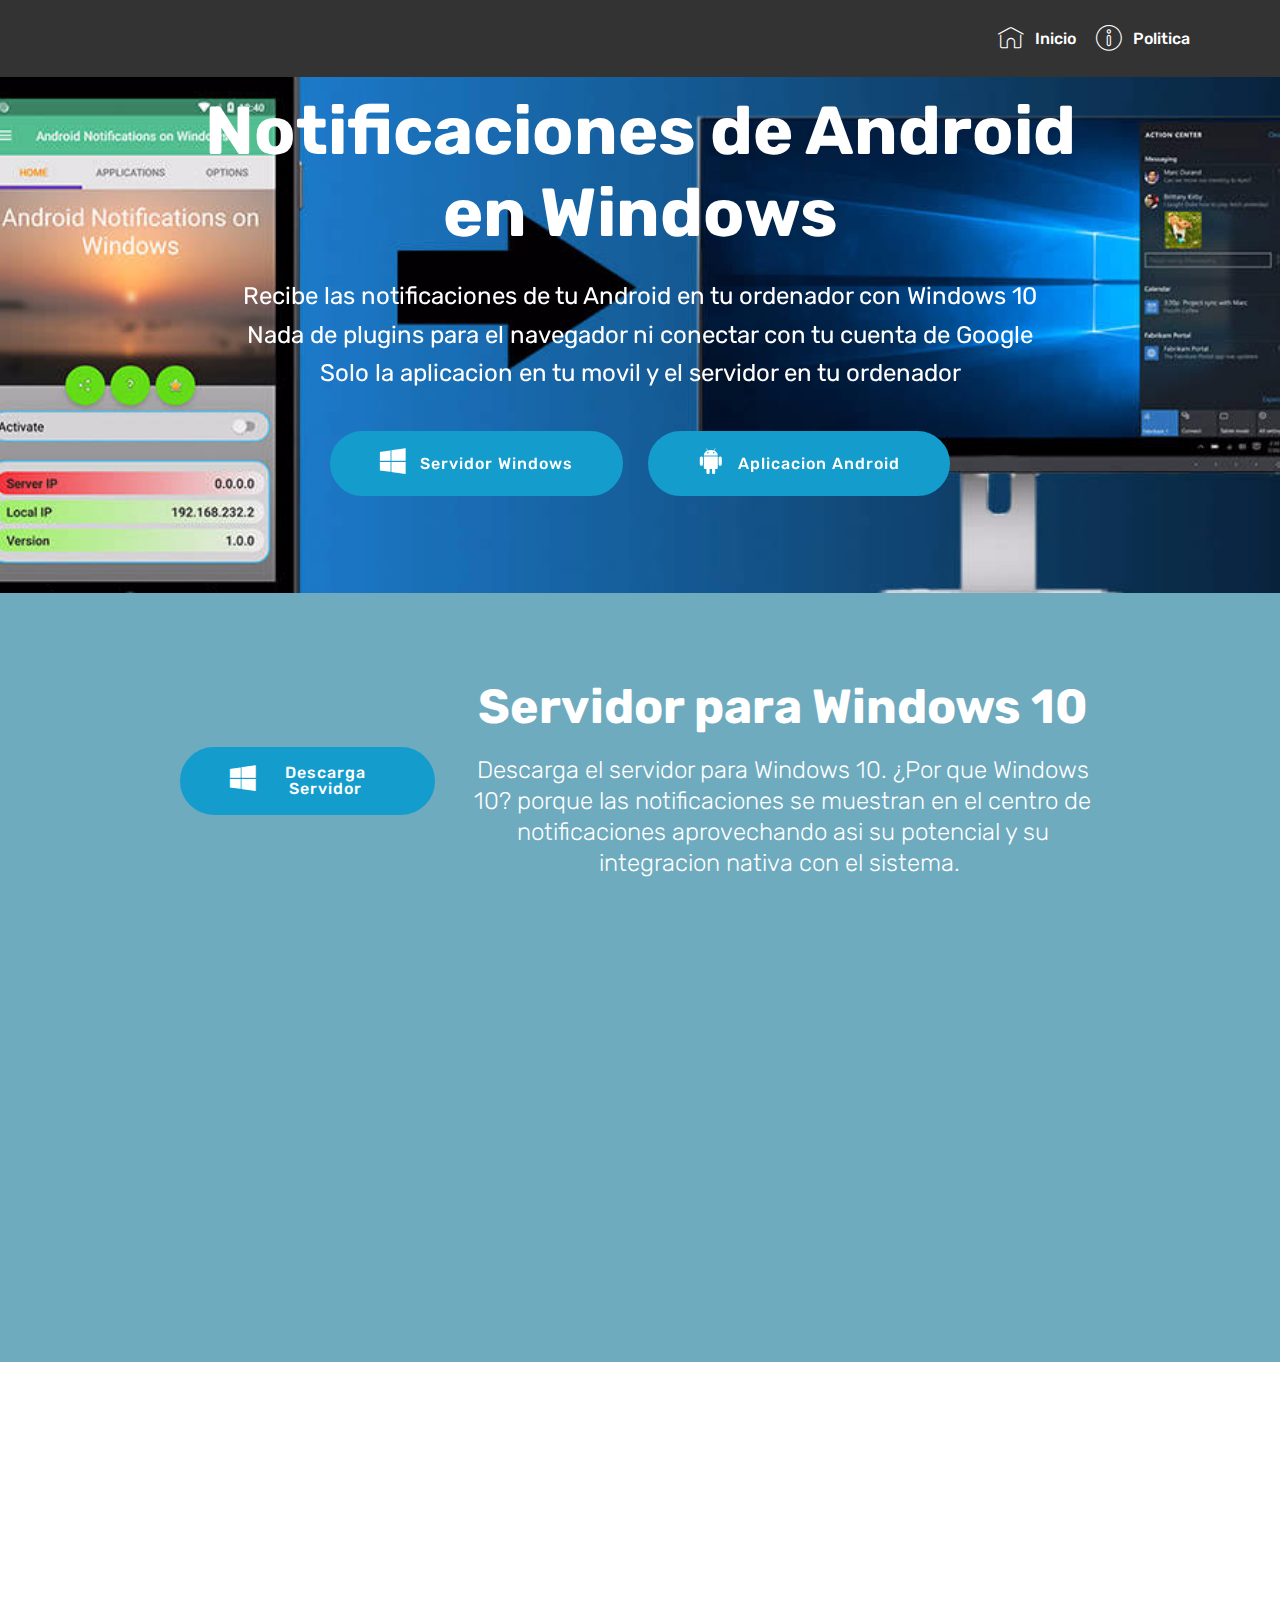
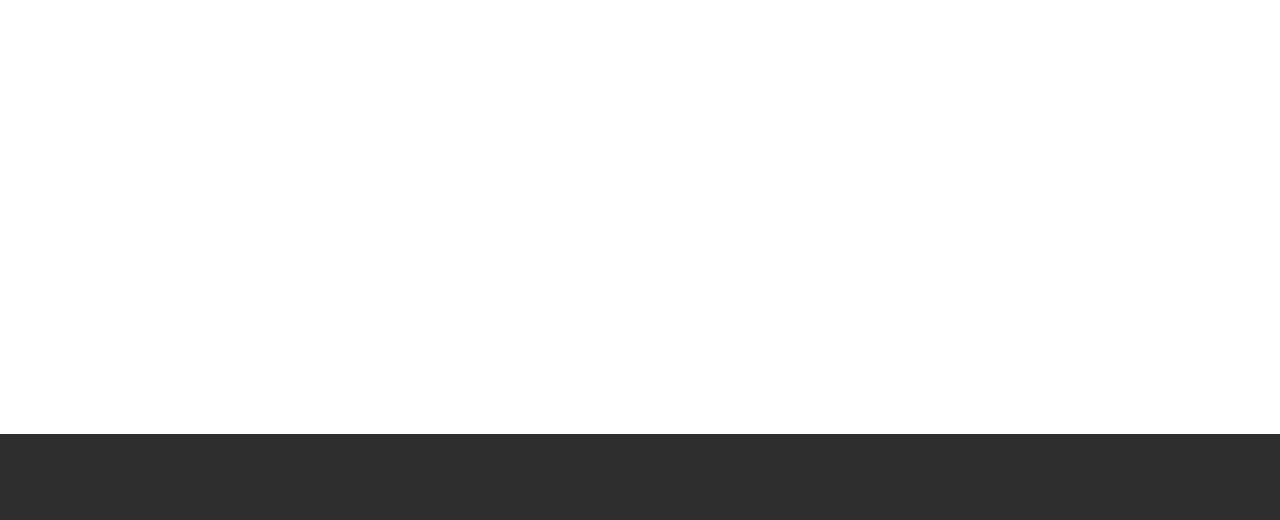
<file: index.html>
<!DOCTYPE html>
<html >
<head>
  <!-- Site made with Mobirise Website Builder v4.7.7, https://mobirise.com -->
  <meta charset="UTF-8">
  <meta http-equiv="X-UA-Compatible" content="IE=edge">
  <meta name="generator" content="Mobirise v4.7.7, mobirise.com">
  <meta name="viewport" content="width=device-width, initial-scale=1, minimum-scale=1">
  <link rel="shortcut icon" href="assets/images/icono-128x128.png" type="image/x-icon">
  <meta name="description" content="">
  <title>Home</title>
  <link rel="stylesheet" href="assets/web/assets/mobirise-icons/mobirise-icons.css">
  <link rel="stylesheet" href="assets/tether/tether.min.css">
  <link rel="stylesheet" href="assets/bootstrap/css/bootstrap.min.css">
  <link rel="stylesheet" href="assets/bootstrap/css/bootstrap-grid.min.css">
  <link rel="stylesheet" href="assets/bootstrap/css/bootstrap-reboot.min.css">
  <link rel="stylesheet" href="assets/socicon/css/styles.css">
  <link rel="stylesheet" href="assets/animatecss/animate.min.css">
  <link rel="stylesheet" href="assets/dropdown/css/style.css">
  <link rel="stylesheet" href="assets/theme/css/style.css">
  <link rel="stylesheet" href="assets/mobirise/css/mbr-additional.css" type="text/css">
  
  
  
</head>
<body>

<!-- Google Analytics -->
<!-- Global site tag (gtag.js) - Google Analytics -->
<script async src="https://www.googletagmanager.com/gtag/js?id=UA-96625511-4"></script>
<script>
  window.dataLayer = window.dataLayer || [];
  function gtag(){dataLayer.push(arguments);}
  gtag('js', new Date());

  gtag('config', 'UA-96625511-4');
</script>

<!-- /Google Analytics -->


  <section class="menu cid-qYlYod0TUb" once="menu" id="menu1-3">

    

    <nav class="navbar navbar-expand beta-menu navbar-dropdown align-items-center navbar-fixed-top navbar-toggleable-sm">
        <button class="navbar-toggler navbar-toggler-right" type="button" data-toggle="collapse" data-target="#navbarSupportedContent" aria-controls="navbarSupportedContent" aria-expanded="false" aria-label="Toggle navigation">
            <div class="hamburger">
                <span></span>
                <span></span>
                <span></span>
                <span></span>
            </div>
        </button>
        <div class="menu-logo">
            <div class="navbar-brand">
                
                
            </div>
        </div>
        <div class="collapse navbar-collapse" id="navbarSupportedContent">
            <ul class="navbar-nav nav-dropdown nav-right navbar-nav-top-padding" data-app-modern-menu="true"><li class="nav-item">
                    <a class="nav-link link text-white display-4" href="https://mobirise.com">
                        </a>
                </li>
                <li class="nav-item"><a class="nav-link link text-white display-4" href="index.html#header1-2"><span class="mbri-home mbr-iconfont mbr-iconfont-btn"></span>Inicio</a></li><li class="nav-item">
                    <a class="nav-link link text-white display-4" href="politica.html"><span class="mbri-info mbr-iconfont mbr-iconfont-btn"></span>Politica</a>
                </li></ul>
            
        </div>
    </nav>
</section>

<section class="engine"><a href="https://mobirise.me">Mobirise</a></section><section class="header1 cid-qW0f6BSKqe mbr-parallax-background" id="header1-2">

    

    

    <div class="container">
        <div class="row justify-content-md-center">
            <div class="mbr-white col-md-10">
                <h1 class="mbr-section-title align-center mbr-bold pb-3 mbr-fonts-style display-1">Notificaciones de Android en Windows</h1>
                
                <p class="mbr-text align-center pb-3 mbr-fonts-style display-5">
                    Recibe las notificaciones de tu Android en tu ordenador con Windows 10<br>Nada de plugins para el navegador ni conectar con tu cuenta de Google<br>Solo la aplicacion en tu movil y el servidor en tu ordenador</p>
                <div class="mbr-section-btn align-center"><a class="btn btn-md btn-primary display-4" href="https://github.com/RenderXor/anow/releases/tag/Server"><span class="socicon socicon-windows mbr-iconfont mbr-iconfont-btn"></span>Servidor Windows</a>
                    <a class="btn btn-md btn-primary display-4" href="https://play.google.com/store/apps/details?id=com.rendersoftware.androidnotificationsonwindows"><span class="socicon socicon-android mbr-iconfont mbr-iconfont-btn"></span>Aplicacion Android</a></div>
            </div>
        </div>
    </div>

</section>

<section class="mbr-section info2 cid-qYm1lRUdlt" id="info2-4">

    

    

    <div class="container">
        <div class="row main justify-content-center">
            <div class="media-container-column col-12 col-lg-3 col-md-4">
                <div class="mbr-section-btn align-left py-4"><a class="btn btn-primary display-4" href="https://github.com/RenderXor/anow/releases/tag/Server"><span class="socicon socicon-windows mbr-iconfont mbr-iconfont-btn"></span>
                    
                    Descarga Servidor</a></div>
            </div>
            <div class="media-container-column title col-12 col-lg-7 col-md-6">
                <h2 class="align-right mbr-bold mbr-white pb-3 mbr-fonts-style display-2">
                    Servidor para Windows 10</h2>
                <h3 class="mbr-section-subtitle align-right mbr-light mbr-white mbr-fonts-style display-5">Descarga el servidor para Windows 10. ¿Por que Windows 10? porque las notificaciones se muestran en el centro de notificaciones aprovechando asi su potencial y su integracion nativa con el sistema.&nbsp;</h3>
            </div>
        </div>
    </div>
</section>

<section class="mbr-section info2 cid-qYm4XRiXX5" id="info2-a">

    

    

    <div class="container">
        <div class="row main justify-content-center">
            <div class="media-container-column col-12 col-lg-3 col-md-4">
                <div class="mbr-section-btn align-left py-4"><a class="btn btn-primary display-4" href="https://play.google.com/store/apps/details?id=com.rendersoftware.androidnotificationsonwindows"><span class="socicon socicon-android mbr-iconfont mbr-iconfont-btn"></span>
                    
                    Descarga</a></div>
            </div>
            <div class="media-container-column title col-12 col-lg-7 col-md-6">
                <h2 class="align-right mbr-bold mbr-white pb-3 mbr-fonts-style display-2">
                    Aplicacion para Android</h2>
                <h3 class="mbr-section-subtitle align-right mbr-light mbr-white mbr-fonts-style display-5">Descarga la aplicacion para Android y una vez instalado el servidor en windows ya podras recibir las notificaciones solamente con tener tanto el ordenador o portatil como el telefono con Android conectados a la misma red Wifi.</h3>
            </div>
        </div>
    </div>
</section>

<section class="mbr-section content4 cid-qYm5J3s0Y0" id="content4-b">

    

    <div class="container">
        <div class="media-container-row">
            <div class="title col-12 col-md-8">
                <h2 class="align-center pb-3 mbr-fonts-style display-2"><strong>
                    PREGUNTAS FRECUENTES</strong></h2>
                
                
            </div>
        </div>
    </div>
</section>

<section class="mbr-section article content11 cid-qYm6oqEno8" id="content11-d">
     

    <div class="container">
        <div class="media-container-row">
            <div class="mbr-text counter-container col-12 col-md-8 mbr-fonts-style display-7">
                <ol>
                    <li><strong>¿HACE FALTA CONECTAR CON LA CUENTA DE GOOGLE COMO HACEN OTRAS APLICACIONES? - </strong>&nbsp;No. Al tener nuestro propio servidor que se instala en Windows, la comunicacion entre la aplicacion y el servidor se realiza solamente mediante la red Wifi local, directamente, con lo cual no hace falta conectar con la cuenta de Google como hacen otras aplicaciones que necesitan estar conectadas a internet.&nbsp;</li><li><strong>¿HACE FALTA INSTALAR UN PLUGIN EN EL NAVEGADOR COMO HACEN OTRAS APLICACIONES? - </strong>&nbsp;No. Al igual que el punto anterior, al tener nuestro sistema de cliente y servidor no hace falta ningun plugin ni tener que depender del navegador. Las notificaciones se mandan directamente al <strong>Centro de Notificaciones</strong> de Windows 10 teniendo asi una integracion limpia y nativa con el sistema Windows.&nbsp;</li><li><strong>¿PUEDO USARLO EN OTRA VESION DE WINDOWS QUE NO SEA LA 10? -</strong>&nbsp;El servidor esta diseñado para que funcione en Windows 10 porque tiene el Centro de Notificaciones. Aunque Windows 8.1 tambien tiene un centro de notificaciones, no se ha probado lo suficiente y puede no funcionar probablemente.&nbsp;</li><li><strong>TENGO UNA DUDA QUE NO ESTA RESPONDIDA AQUI ¿QUE HAGO? -&nbsp;</strong>No dudes en mandarme un email con cualquier duda o cualquier sugerencia. Este proyecto esta empezando y se iran añadiendo mejoras sin parar, si tienes una buena idea, no dudes en contarmela, seguramente a mi no se me haya ocurrido.&nbsp;</li>
                </ol>
            </div>
        </div>
    </div>
</section>

<section once="" class="cid-qYmboWADsw" id="footer6-f">

    

    

    <div class="container">
        <div class="media-container-row align-center mbr-white">
            <div class="col-12">
                <p class="mbr-text mb-0 mbr-fonts-style display-7">
                    © Copyright 2018 Render Software - All Rights Reserved
                </p>
            </div>
        </div>
    </div>
</section>


  <script src="assets/web/assets/jquery/jquery.min.js"></script>
  <script src="assets/popper/popper.min.js"></script>
  <script src="assets/tether/tether.min.js"></script>
  <script src="assets/bootstrap/js/bootstrap.min.js"></script>
  <script src="assets/smoothscroll/smooth-scroll.js"></script>
  <script src="assets/touchswipe/jquery.touch-swipe.min.js"></script>
  <script src="assets/viewportchecker/jquery.viewportchecker.js"></script>
  <script src="assets/parallax/jarallax.min.js"></script>
  <script src="assets/dropdown/js/script.min.js"></script>
  <script src="assets/theme/js/script.js"></script>
  
  
 <div id="scrollToTop" class="scrollToTop mbr-arrow-up"><a style="text-align: center;"><i></i></a></div>
    <input name="animation" type="hidden">
  </body>
</html>
</file>
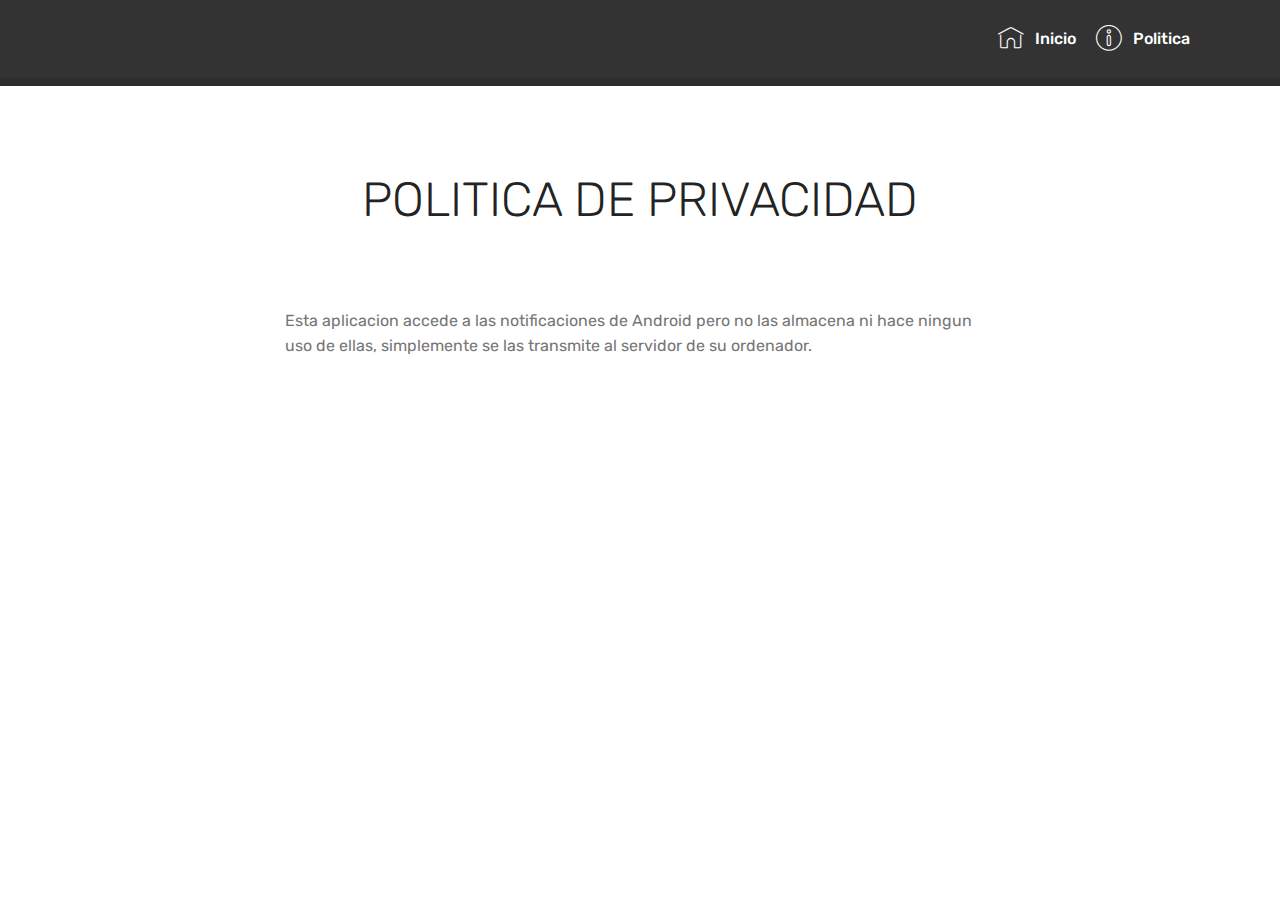
<file: politica.html>
<!DOCTYPE html>
<html >
<head>
  <!-- Site made with Mobirise Website Builder v4.7.7, https://mobirise.com -->
  <meta charset="UTF-8">
  <meta http-equiv="X-UA-Compatible" content="IE=edge">
  <meta name="generator" content="Mobirise v4.7.7, mobirise.com">
  <meta name="viewport" content="width=device-width, initial-scale=1, minimum-scale=1">
  <link rel="shortcut icon" href="assets/images/icono-128x128.png" type="image/x-icon">
  <meta name="description" content="Politica de Privacidad">
  <title>Politica de privacidad</title>
  <link rel="stylesheet" href="assets/web/assets/mobirise-icons/mobirise-icons.css">
  <link rel="stylesheet" href="assets/tether/tether.min.css">
  <link rel="stylesheet" href="assets/bootstrap/css/bootstrap.min.css">
  <link rel="stylesheet" href="assets/bootstrap/css/bootstrap-grid.min.css">
  <link rel="stylesheet" href="assets/bootstrap/css/bootstrap-reboot.min.css">
  <link rel="stylesheet" href="assets/dropdown/css/style.css">
  <link rel="stylesheet" href="assets/animatecss/animate.min.css">
  <link rel="stylesheet" href="assets/theme/css/style.css">
  <link rel="stylesheet" href="assets/mobirise/css/mbr-additional.css" type="text/css">
  
  
  
</head>
<body>

<!-- Google Analytics -->
<!-- Global site tag (gtag.js) - Google Analytics -->
<script async src="https://www.googletagmanager.com/gtag/js?id=UA-96625511-4"></script>
<script>
  window.dataLayer = window.dataLayer || [];
  function gtag(){dataLayer.push(arguments);}
  gtag('js', new Date());

  gtag('config', 'UA-96625511-4');
</script>

<!-- /Google Analytics -->


  <section class="menu cid-qYlYod0TUb" once="menu" id="menu1-g">

    

    <nav class="navbar navbar-expand beta-menu navbar-dropdown align-items-center navbar-fixed-top navbar-toggleable-sm">
        <button class="navbar-toggler navbar-toggler-right" type="button" data-toggle="collapse" data-target="#navbarSupportedContent" aria-controls="navbarSupportedContent" aria-expanded="false" aria-label="Toggle navigation">
            <div class="hamburger">
                <span></span>
                <span></span>
                <span></span>
                <span></span>
            </div>
        </button>
        <div class="menu-logo">
            <div class="navbar-brand">
                
                
            </div>
        </div>
        <div class="collapse navbar-collapse" id="navbarSupportedContent">
            <ul class="navbar-nav nav-dropdown nav-right navbar-nav-top-padding" data-app-modern-menu="true"><li class="nav-item">
                    <a class="nav-link link text-white display-4" href="https://mobirise.com">
                        </a>
                </li>
                <li class="nav-item"><a class="nav-link link text-white display-4" href="index.html#header1-2"><span class="mbri-home mbr-iconfont mbr-iconfont-btn"></span>Inicio</a></li><li class="nav-item">
                    <a class="nav-link link text-white display-4" href="politica.html"><span class="mbri-info mbr-iconfont mbr-iconfont-btn"></span>Politica</a>
                </li></ul>
            
        </div>
    </nav>
</section>

<section class="engine"><a href="https://mobirise.me/a">Mobirise alternative</a></section><section once="" class="cid-qYmboWADsw" id="footer6-h">

    

    

    <div class="container">
        <div class="media-container-row align-center mbr-white">
            <div class="col-12">
                <p class="mbr-text mb-0 mbr-fonts-style display-7">
                    © Copyright 2018 Render Software - All Rights Reserved
                </p>
            </div>
        </div>
    </div>
</section>

<section class="mbr-section content4 cid-qYrnpIVpb6" id="content4-i">

    

    <div class="container">
        <div class="media-container-row">
            <div class="title col-12 col-md-8">
                <h2 class="align-center pb-3 mbr-fonts-style display-2">
                    POLITICA DE PRIVACIDAD</h2>
                
                
            </div>
        </div>
    </div>
</section>

<section class="mbr-section article content1 cid-qYrnwPyhnF" id="content1-j">
    
     

    <div class="container">
        <div class="media-container-row">
            <div class="mbr-text col-12 col-md-8 mbr-fonts-style display-7">Esta aplicacion accede a las notificaciones de Android pero no las almacena ni hace ningun uso de ellas, simplemente se las transmite al servidor de su ordenador.<strong>&nbsp;</strong></div>
        </div>
    </div>
</section>


  <script src="assets/web/assets/jquery/jquery.min.js"></script>
  <script src="assets/popper/popper.min.js"></script>
  <script src="assets/tether/tether.min.js"></script>
  <script src="assets/bootstrap/js/bootstrap.min.js"></script>
  <script src="assets/dropdown/js/script.min.js"></script>
  <script src="assets/touchswipe/jquery.touch-swipe.min.js"></script>
  <script src="assets/viewportchecker/jquery.viewportchecker.js"></script>
  <script src="assets/smoothscroll/smooth-scroll.js"></script>
  <script src="assets/theme/js/script.js"></script>
  
  
 <div id="scrollToTop" class="scrollToTop mbr-arrow-up"><a style="text-align: center;"><i></i></a></div>
    <input name="animation" type="hidden">
  </body>
</html>
</file>
<file: assets/web/assets/mobirise-icons/mobirise-icons.css>
@font-face {
  font-family: 'MobiriseIcons';
  src:  url('mobirise-icons.eot?spat4u');
  src:  url('mobirise-icons.eot?spat4u#iefix') format('embedded-opentype'),
    url('mobirise-icons.ttf?spat4u') format('truetype'),
    url('mobirise-icons.woff?spat4u') format('woff'),
    url('mobirise-icons.svg?spat4u#MobiriseIcons') format('svg');
  font-weight: normal;
  font-style: normal;
}

[class^="mbri-"], [class*=" mbri-"] {
  /* use !important to prevent issues with browser extensions that change fonts */
  font-family: MobiriseIcons !important;
  speak: none;
  font-style: normal;
  font-weight: normal;
  font-variant: normal;
  text-transform: none;
  line-height: 1;

  /* Better Font Rendering =========== */
  -webkit-font-smoothing: antialiased;
  -moz-osx-font-smoothing: grayscale;
}

.mbri-add-submenu:before {
  content: "\e900";
}
.mbri-alert:before {
  content: "\e901";
}
.mbri-align-center:before {
  content: "\e902";
}
.mbri-align-justify:before {
  content: "\e903";
}
.mbri-align-left:before {
  content: "\e904";
}
.mbri-align-right:before {
  content: "\e905";
}
.mbri-android:before {
  content: "\e906";
}
.mbri-apple:before {
  content: "\e907";
}
.mbri-arrow-down:before {
  content: "\e908";
}
.mbri-arrow-next:before {
  content: "\e909";
}
.mbri-arrow-prev:before {
  content: "\e90a";
}
.mbri-arrow-up:before {
  content: "\e90b";
}
.mbri-bold:before {
  content: "\e90c";
}
.mbri-bookmark:before {
  content: "\e90d";
}
.mbri-bootstrap:before {
  content: "\e90e";
}
.mbri-briefcase:before {
  content: "\e90f";
}
.mbri-browse:before {
  content: "\e910";
}
.mbri-bulleted-list:before {
  content: "\e911";
}
.mbri-calendar:before {
  content: "\e912";
}
.mbri-camera:before {
  content: "\e913";
}
.mbri-cart-add:before {
  content: "\e914";
}
.mbri-cart-full:before {
  content: "\e915";
}
.mbri-cash:before {
  content: "\e916";
}
.mbri-change-style:before {
  content: "\e917";
}
.mbri-chat:before {
  content: "\e918";
}
.mbri-clock:before {
  content: "\e919";
}
.mbri-close:before {
  content: "\e91a";
}
.mbri-cloud:before {
  content: "\e91b";
}
.mbri-code:before {
  content: "\e91c";
}
.mbri-contact-form:before {
  content: "\e91d";
}
.mbri-credit-card:before {
  content: "\e91e";
}
.mbri-cursor-click:before {
  content: "\e91f";
}
.mbri-cust-feedback:before {
  content: "\e920";
}
.mbri-database:before {
  content: "\e921";
}
.mbri-delivery:before {
  content: "\e922";
}
.mbri-desktop:before {
  content: "\e923";
}
.mbri-devices:before {
  content: "\e924";
}
.mbri-down:before {
  content: "\e925";
}
.mbri-download:before {
  content: "\e989";
}
.mbri-drag-n-drop:before {
  content: "\e927";
}
.mbri-drag-n-drop2:before {
  content: "\e928";
}
.mbri-edit:before {
  content: "\e929";
}
.mbri-edit2:before {
  content: "\e92a";
}
.mbri-error:before {
  content: "\e92b";
}
.mbri-extension:before {
  content: "\e92c";
}
.mbri-features:before {
  content: "\e92d";
}
.mbri-file:before {
  content: "\e92e";
}
.mbri-flag:before {
  content: "\e92f";
}
.mbri-folder:before {
  content: "\e930";
}
.mbri-gift:before {
  content: "\e931";
}
.mbri-github:before {
  content: "\e932";
}
.mbri-globe:before {
  content: "\e933";
}
.mbri-globe-2:before {
  content: "\e934";
}
.mbri-growing-chart:before {
  content: "\e935";
}
.mbri-hearth:before {
  content: "\e936";
}
.mbri-help:before {
  content: "\e937";
}
.mbri-home:before {
  content: "\e938";
}
.mbri-hot-cup:before {
  content: "\e939";
}
.mbri-idea:before {
  content: "\e93a";
}
.mbri-image-gallery:before {
  content: "\e93b";
}
.mbri-image-slider:before {
  content: "\e93c";
}
.mbri-info:before {
  content: "\e93d";
}
.mbri-italic:before {
  content: "\e93e";
}
.mbri-key:before {
  content: "\e93f";
}
.mbri-laptop:before {
  content: "\e940";
}
.mbri-layers:before {
  content: "\e941";
}
.mbri-left-right:before {
  content: "\e942";
}
.mbri-left:before {
  content: "\e943";
}
.mbri-letter:before {
  content: "\e944";
}
.mbri-like:before {
  content: "\e945";
}
.mbri-link:before {
  content: "\e946";
}
.mbri-lock:before {
  content: "\e947";
}
.mbri-login:before {
  content: "\e948";
}
.mbri-logout:before {
  content: "\e949";
}
.mbri-magic-stick:before {
  content: "\e94a";
}
.mbri-map-pin:before {
  content: "\e94b";
}
.mbri-menu:before {
  content: "\e94c";
}
.mbri-mobile:before {
  content: "\e94d";
}
.mbri-mobile2:before {
  content: "\e94e";
}
.mbri-mobirise:before {
  content: "\e94f";
}
.mbri-more-horizontal:before {
  content: "\e950";
}
.mbri-more-vertical:before {
  content: "\e951";
}
.mbri-music:before {
  content: "\e952";
}
.mbri-new-file:before {
  content: "\e953";
}
.mbri-numbered-list:before {
  content: "\e954";
}
.mbri-opened-folder:before {
  content: "\e955";
}
.mbri-pages:before {
  content: "\e956";
}
.mbri-paper-plane:before {
  content: "\e957";
}
.mbri-paperclip:before {
  content: "\e958";
}
.mbri-photo:before {
  content: "\e959";
}
.mbri-photos:before {
  content: "\e95a";
}
.mbri-pin:before {
  content: "\e95b";
}
.mbri-play:before {
  content: "\e95c";
}
.mbri-plus:before {
  content: "\e95d";
}
.mbri-preview:before {
  content: "\e95e";
}
.mbri-print:before {
  content: "\e95f";
}
.mbri-protect:before {
  content: "\e960";
}
.mbri-question:before {
  content: "\e961";
}
.mbri-quote-left:before {
  content: "\e962";
}
.mbri-quote-right:before {
  content: "\e963";
}
.mbri-refresh:before {
  content: "\e964";
}
.mbri-responsive:before {
  content: "\e965";
}
.mbri-right:before {
  content: "\e966";
}
.mbri-rocket:before {
  content: "\e967";
}
.mbri-sad-face:before {
  content: "\e968";
}
.mbri-sale:before {
  content: "\e969";
}
.mbri-save:before {
  content: "\e96a";
}
.mbri-search:before {
  content: "\e96b";
}
.mbri-setting:before {
  content: "\e96c";
}
.mbri-setting2:before {
  content: "\e96d";
}
.mbri-setting3:before {
  content: "\e96e";
}
.mbri-share:before {
  content: "\e96f";
}
.mbri-shopping-bag:before {
  content: "\e970";
}
.mbri-shopping-basket:before {
  content: "\e971";
}
.mbri-shopping-cart:before {
  content: "\e972";
}
.mbri-sites:before {
  content: "\e973";
}
.mbri-smile-face:before {
  content: "\e974";
}
.mbri-speed:before {
  content: "\e975";
}
.mbri-star:before {
  content: "\e976";
}
.mbri-success:before {
  content: "\e977";
}
.mbri-sun:before {
  content: "\e978";
}
.mbri-sun2:before {
  content: "\e979";
}
.mbri-tablet:before {
  content: "\e97a";
}
.mbri-tablet-vertical:before {
  content: "\e97b";
}
.mbri-target:before {
  content: "\e97c";
}
.mbri-timer:before {
  content: "\e97d";
}
.mbri-to-ftp:before {
  content: "\e97e";
}
.mbri-to-local-drive:before {
  content: "\e97f";
}
.mbri-touch-swipe:before {
  content: "\e980";
}
.mbri-touch:before {
  content: "\e981";
}
.mbri-trash:before {
  content: "\e982";
}
.mbri-underline:before {
  content: "\e983";
}
.mbri-unlink:before {
  content: "\e984";
}
.mbri-unlock:before {
  content: "\e985";
}
.mbri-up-down:before {
  content: "\e986";
}
.mbri-up:before {
  content: "\e987";
}
.mbri-update:before {
  content: "\e988";
}
.mbri-upload:before {
 content: "\e926"; 
}
.mbri-user:before {
  content: "\e98a";
}
.mbri-user2:before {
  content: "\e98b";
}
.mbri-users:before {
  content: "\e98c";
}
.mbri-video:before {
  content: "\e98d";
}
.mbri-video-play:before {
  content: "\e98e";
}
.mbri-watch:before {
  content: "\e98f";
}
.mbri-website-theme:before {
  content: "\e990";
}
.mbri-wifi:before {
  content: "\e991";
}
.mbri-windows:before {
  content: "\e992";
}
.mbri-zoom-out:before {
  content: "\e993";
}
.mbri-redo:before {
  content: "\e994";
}
.mbri-undo:before {
  content: "\e995";
}
</file>
<file: assets/socicon/css/styles.css>
@charset "UTF-8";

@font-face {
  font-family: "socicon";
  src:url("../fonts/socicon.eot");
  src:url("../fonts/socicon.eot?#iefix") format("embedded-opentype"),
    url("../fonts/socicon.woff") format("woff"),
    url("../fonts/socicon.ttf") format("truetype"),
    url("../fonts/socicon.svg#socicon") format("svg");
  font-weight: normal;
  font-style: normal;

}

[data-icon]:before {
  font-family: "socicon" !important;
  content: attr(data-icon);
  font-style: normal !important;
  font-weight: normal !important;
  font-variant: normal !important;
  text-transform: none !important;
  speak: none;
  line-height: 1;
  -webkit-font-smoothing: antialiased;
  -moz-osx-font-smoothing: grayscale;
}

[class^="socicon-"]:before,
[class*=" socicon-"]:before {
  font-family: "socicon" !important;
  font-style: normal !important;
  font-weight: normal !important;
  font-variant: normal !important;
  text-transform: none !important;
  speak: none;
  line-height: 1;
  -webkit-font-smoothing: antialiased;
  -moz-osx-font-smoothing: grayscale;
}

.socicon-modelmayhem:before {
  content: "\e000";
}
.socicon-mixcloud:before {
  content: "\e001";
}
.socicon-drupal:before {
  content: "\e002";
}
.socicon-swarm:before {
  content: "\e003";
}
.socicon-istock:before {
  content: "\e004";
}
.socicon-yammer:before {
  content: "\e005";
}
.socicon-ello:before {
  content: "\e006";
}
.socicon-stackoverflow:before {
  content: "\e007";
}
.socicon-persona:before {
  content: "\e008";
}
.socicon-triplej:before {
  content: "\e009";
}
.socicon-houzz:before {
  content: "\e00a";
}
.socicon-rss:before {
  content: "\e00b";
}
.socicon-paypal:before {
  content: "\e00c";
}
.socicon-odnoklassniki:before {
  content: "\e00d";
}
.socicon-airbnb:before {
  content: "\e00e";
}
.socicon-periscope:before {
  content: "\e00f";
}
.socicon-outlook:before {
  content: "\e010";
}
.socicon-coderwall:before {
  content: "\e011";
}
.socicon-tripadvisor:before {
  content: "\e012";
}
.socicon-appnet:before {
  content: "\e013";
}
.socicon-goodreads:before {
  content: "\e014";
}
.socicon-tripit:before {
  content: "\e015";
}
.socicon-lanyrd:before {
  content: "\e016";
}
.socicon-slideshare:before {
  content: "\e017";
}
.socicon-buffer:before {
  content: "\e018";
}
.socicon-disqus:before {
  content: "\e019";
}
.socicon-vkontakte:before {
  content: "\e01a";
}
.socicon-whatsapp:before {
  content: "\e01b";
}
.socicon-patreon:before {
  content: "\e01c";
}
.socicon-storehouse:before {
  content: "\e01d";
}
.socicon-pocket:before {
  content: "\e01e";
}
.socicon-mail:before {
  content: "\e01f";
}
.socicon-blogger:before {
  content: "\e020";
}
.socicon-technorati:before {
  content: "\e021";
}
.socicon-reddit:before {
  content: "\e022";
}
.socicon-dribbble:before {
  content: "\e023";
}
.socicon-stumbleupon:before {
  content: "\e024";
}
.socicon-digg:before {
  content: "\e025";
}
.socicon-envato:before {
  content: "\e026";
}
.socicon-behance:before {
  content: "\e027";
}
.socicon-delicious:before {
  content: "\e028";
}
.socicon-deviantart:before {
  content: "\e029";
}
.socicon-forrst:before {
  content: "\e02a";
}
.socicon-play:before {
  content: "\e02b";
}
.socicon-zerply:before {
  content: "\e02c";
}
.socicon-wikipedia:before {
  content: "\e02d";
}
.socicon-apple:before {
  content: "\e02e";
}
.socicon-flattr:before {
  content: "\e02f";
}
.socicon-github:before {
  content: "\e030";
}
.socicon-renren:before {
  content: "\e031";
}
.socicon-friendfeed:before {
  content: "\e032";
}
.socicon-newsvine:before {
  content: "\e033";
}
.socicon-identica:before {
  content: "\e034";
}
.socicon-bebo:before {
  content: "\e035";
}
.socicon-zynga:before {
  content: "\e036";
}
.socicon-steam:before {
  content: "\e037";
}
.socicon-xbox:before {
  content: "\e038";
}
.socicon-windows:before {
  content: "\e039";
}
.socicon-qq:before {
  content: "\e03a";
}
.socicon-douban:before {
  content: "\e03b";
}
.socicon-meetup:before {
  content: "\e03c";
}
.socicon-playstation:before {
  content: "\e03d";
}
.socicon-android:before {
  content: "\e03e";
}
.socicon-snapchat:before {
  content: "\e03f";
}
.socicon-twitter:before {
  content: "\e040";
}
.socicon-facebook:before {
  content: "\e041";
}
.socicon-googleplus:before {
  content: "\e042";
}
.socicon-pinterest:before {
  content: "\e043";
}
.socicon-foursquare:before {
  content: "\e044";
}
.socicon-yahoo:before {
  content: "\e045";
}
.socicon-skype:before {
  content: "\e046";
}
.socicon-yelp:before {
  content: "\e047";
}
.socicon-feedburner:before {
  content: "\e048";
}
.socicon-linkedin:before {
  content: "\e049";
}
.socicon-viadeo:before {
  content: "\e04a";
}
.socicon-xing:before {
  content: "\e04b";
}
.socicon-myspace:before {
  content: "\e04c";
}
.socicon-soundcloud:before {
  content: "\e04d";
}
.socicon-spotify:before {
  content: "\e04e";
}
.socicon-grooveshark:before {
  content: "\e04f";
}
.socicon-lastfm:before {
  content: "\e050";
}
.socicon-youtube:before {
  content: "\e051";
}
.socicon-vimeo:before {
  content: "\e052";
}
.socicon-dailymotion:before {
  content: "\e053";
}
.socicon-vine:before {
  content: "\e054";
}
.socicon-flickr:before {
  content: "\e055";
}
.socicon-500px:before {
  content: "\e056";
}
.socicon-wordpress:before {
  content: "\e058";
}
.socicon-tumblr:before {
  content: "\e059";
}
.socicon-twitch:before {
  content: "\e05a";
}
.socicon-8tracks:before {
  content: "\e05b";
}
.socicon-amazon:before {
  content: "\e05c";
}
.socicon-icq:before {
  content: "\e05d";
}
.socicon-smugmug:before {
  content: "\e05e";
}
.socicon-ravelry:before {
  content: "\e05f";
}
.socicon-weibo:before {
  content: "\e060";
}
.socicon-baidu:before {
  content: "\e061";
}
.socicon-angellist:before {
  content: "\e062";
}
.socicon-ebay:before {
  content: "\e063";
}
.socicon-imdb:before {
  content: "\e064";
}
.socicon-stayfriends:before {
  content: "\e065";
}
.socicon-residentadvisor:before {
  content: "\e066";
}
.socicon-google:before {
  content: "\e067";
}
.socicon-yandex:before {
  content: "\e068";
}
.socicon-sharethis:before {
  content: "\e069";
}
.socicon-bandcamp:before {
  content: "\e06a";
}
.socicon-itunes:before {
  content: "\e06b";
}
.socicon-deezer:before {
  content: "\e06c";
}
.socicon-telegram:before {
  content: "\e06e";
}
.socicon-openid:before {
  content: "\e06f";
}
.socicon-amplement:before {
  content: "\e070";
}
.socicon-viber:before {
  content: "\e071";
}
.socicon-zomato:before {
  content: "\e072";
}
.socicon-draugiem:before {
  content: "\e074";
}
.socicon-endomodo:before {
  content: "\e075";
}
.socicon-filmweb:before {
  content: "\e076";
}
.socicon-stackexchange:before {
  content: "\e077";
}
.socicon-wykop:before {
  content: "\e078";
}
.socicon-teamspeak:before {
  content: "\e079";
}
.socicon-teamviewer:before {
  content: "\e07a";
}
.socicon-ventrilo:before {
  content: "\e07b";
}
.socicon-younow:before {
  content: "\e07c";
}
.socicon-raidcall:before {
  content: "\e07d";
}
.socicon-mumble:before {
  content: "\e07e";
}
.socicon-medium:before {
  content: "\e06d";
}
.socicon-bebee:before {
  content: "\e07f";
}
.socicon-hitbox:before {
  content: "\e080";
}
.socicon-reverbnation:before {
  content: "\e081";
}
.socicon-formulr:before {
  content: "\e082";
}
.socicon-instagram:before {
  content: "\e057";
}
.socicon-battlenet:before {
  content: "\e083";
}
.socicon-chrome:before {
  content: "\e084";
}
.socicon-discord:before {
  content: "\e086";
}
.socicon-issuu:before {
  content: "\e087";
}
.socicon-macos:before {
  content: "\e088";
}
.socicon-firefox:before {
  content: "\e089";
}
.socicon-opera:before {
  content: "\e08d";
}
.socicon-keybase:before {
  content: "\e090";
}
.socicon-alliance:before {
  content: "\e091";
}
.socicon-livejournal:before {
  content: "\e092";
}
.socicon-googlephotos:before {
  content: "\e093";
}
.socicon-horde:before {
  content: "\e094";
}
.socicon-etsy:before {
  content: "\e095";
}
.socicon-zapier:before {
  content: "\e096";
}
.socicon-google-scholar:before {
  content: "\e097";
}
.socicon-researchgate:before {
  content: "\e098";
}
.socicon-wechat:before {
  content: "\e099";
}
.socicon-strava:before {
  content: "\e09a";
}
.socicon-line:before {
  content: "\e09b";
}
.socicon-lyft:before {
  content: "\e09c";
}
.socicon-uber:before {
  content: "\e09d";
}
.socicon-songkick:before {
  content: "\e09e";
}
.socicon-viewbug:before {
  content: "\e09f";
}
.socicon-googlegroups:before {
  content: "\e0a0";
}
.socicon-quora:before {
  content: "\e073";
}
.socicon-diablo:before {
  content: "\e085";
}
.socicon-blizzard:before {
  content: "\e0a1";
}
.socicon-hearthstone:before {
  content: "\e08b";
}
.socicon-heroes:before {
  content: "\e08a";
}
.socicon-overwatch:before {
  content: "\e08c";
}
.socicon-warcraft:before {
  content: "\e08e";
}
.socicon-starcraft:before {
  content: "\e08f";
}
.socicon-beam:before {
  content: "\e0a2";
}
.socicon-curse:before {
  content: "\e0a3";
}
.socicon-player:before {
  content: "\e0a4";
}
.socicon-streamjar:before {
  content: "\e0a5";
}
.socicon-nintendo:before {
  content: "\e0a6";
}
.socicon-hellocoton:before {
  content: "\e0a7";
}
</file>
<file: assets/dropdown/css/style.css>
.navbar-dropdown {
  left: 0;
  padding: 0;
  position: absolute;
  right: 0;
  top: 0;
  transition: all 0.45s ease;
  z-index: 1030;
  background: #282828; }
  .navbar-dropdown .navbar-logo {
    margin-right: 0.8rem;
    transition: margin 0.3s ease-in-out;
    vertical-align: middle; }
    .navbar-dropdown .navbar-logo img {
      height: 3.125rem;
      transition: all 0.3s ease-in-out; }
    .navbar-dropdown .navbar-logo.mbr-iconfont {
      font-size: 3.125rem;
      line-height: 3.125rem; }
  .navbar-dropdown .navbar-caption {
    font-weight: 700;
    white-space: normal;
    vertical-align: -4px;
    line-height: 3.125rem !important; }
    .navbar-dropdown .navbar-caption, .navbar-dropdown .navbar-caption:hover {
      color: inherit;
      text-decoration: none; }
  .navbar-dropdown .mbr-iconfont + .navbar-caption {
    vertical-align: -1px; }
  .navbar-dropdown.navbar-fixed-top {
    position: fixed; }
  .navbar-dropdown .navbar-brand span {
    vertical-align: -4px; }
  .navbar-dropdown.bg-color.transparent {
    background: none; }
  .navbar-dropdown.navbar-short .navbar-brand {
    padding: 0.625rem 0; }
    .navbar-dropdown.navbar-short .navbar-brand span {
      vertical-align: -1px; }
  .navbar-dropdown.navbar-short .navbar-caption {
    line-height: 2.375rem !important;
    vertical-align: -2px; }
  .navbar-dropdown.navbar-short .navbar-logo {
    margin-right: 0.5rem; }
    .navbar-dropdown.navbar-short .navbar-logo img {
      height: 2.375rem; }
    .navbar-dropdown.navbar-short .navbar-logo.mbr-iconfont {
      font-size: 2.375rem;
      line-height: 2.375rem; }
  .navbar-dropdown.navbar-short .mbr-table-cell {
    height: 3.625rem; }
  .navbar-dropdown .navbar-close {
    left: 0.6875rem;
    position: fixed;
    top: 0.75rem;
    z-index: 1000; }
  .navbar-dropdown .hamburger-icon {
    content: "";
    display: inline-block;
    vertical-align: middle;
    width: 16px;
    -webkit-box-shadow: 0 -6px 0 1px #282828,0 0 0 1px #282828,0 6px 0 1px #282828;
    -moz-box-shadow: 0 -6px 0 1px #282828,0 0 0 1px #282828,0 6px 0 1px #282828;
    box-shadow: 0 -6px 0 1px #282828,0 0 0 1px #282828,0 6px 0 1px #282828; }

.dropdown-menu .dropdown-toggle[data-toggle="dropdown-submenu"]::after {
  border-bottom: 0.35em solid transparent;
  border-left: 0.35em solid;
  border-right: 0;
  border-top: 0.35em solid transparent;
  margin-left: 0.3rem; }

.dropdown-menu .dropdown-item:focus {
  outline: 0; }

.nav-dropdown {
  font-size: 0.75rem;
  font-weight: 500;
  height: auto !important; }
  .nav-dropdown .nav-btn {
    padding-left: 1rem; }
  .nav-dropdown .link {
    margin: .667em 1.667em;
    font-weight: 500;
    padding: 0;
    transition: color .2s ease-in-out; }
    .nav-dropdown .link.dropdown-toggle {
      margin-right: 2.583em; }
      .nav-dropdown .link.dropdown-toggle::after {
        margin-left: .25rem;
        border-top: 0.35em solid;
        border-right: 0.35em solid transparent;
        border-left: 0.35em solid transparent;
        border-bottom: 0; }
      .nav-dropdown .link.dropdown-toggle[aria-expanded="true"] {
        margin: 0;
        padding: 0.667em 3.263em  0.667em 1.667em; }
  .nav-dropdown .link::after,
  .nav-dropdown .dropdown-item::after {
    color: inherit; }
  .nav-dropdown .btn {
    font-size: 0.75rem;
    font-weight: 700;
    letter-spacing: 0;
    margin-bottom: 0;
    padding-left: 1.25rem;
    padding-right: 1.25rem; }
  .nav-dropdown .dropdown-menu {
    border-radius: 0;
    border: 0;
    left: 0;
    margin: 0;
    padding-bottom: 1.25rem;
    padding-top: 1.25rem;
    position: relative; }
  .nav-dropdown .dropdown-submenu {
    margin-left: 0.125rem;
    top: 0; }
  .nav-dropdown .dropdown-item {
    font-weight: 500;
    line-height: 2;
    padding: 0.3846em 4.615em 0.3846em 1.5385em;
    position: relative;
    transition: color .2s ease-in-out, background-color .2s ease-in-out; }
    .nav-dropdown .dropdown-item::after {
      margin-top: -0.3077em;
      position: absolute;
      right: 1.1538em;
      top: 50%; }
    .nav-dropdown .dropdown-item:focus, .nav-dropdown .dropdown-item:hover {
      background: none; }

@media (max-width: 767px) {
  .nav-dropdown.navbar-toggleable-sm {
    bottom: 0;
    display: none;
    left: 0;
    overflow-x: hidden;
    position: fixed;
    top: 0;
    transform: translateX(-100%);
    -ms-transform: translateX(-100%);
    -webkit-transform: translateX(-100%);
    width: 18.75rem;
    z-index: 999; } }
.nav-dropdown.navbar-toggleable-xl {
  bottom: 0;
  display: none;
  left: 0;
  overflow-x: hidden;
  position: fixed;
  top: 0;
  transform: translateX(-100%);
  -ms-transform: translateX(-100%);
  -webkit-transform: translateX(-100%);
  width: 18.75rem;
  z-index: 999; }

.nav-dropdown-sm {
  display: block !important;
  overflow-x: hidden;
  overflow: auto;
  padding-top: 3.875rem; }
  .nav-dropdown-sm::after {
    content: "";
    display: block;
    height: 3rem;
    width: 100%; }
  .nav-dropdown-sm.collapse.in ~ .navbar-close {
    display: block !important; }
  .nav-dropdown-sm.collapsing, .nav-dropdown-sm.collapse.in {
    transform: translateX(0);
    -ms-transform: translateX(0);
    -webkit-transform: translateX(0);
    transition: all 0.25s ease-out;
    -webkit-transition: all 0.25s ease-out;
    background: #282828; }
  .nav-dropdown-sm.collapsing[aria-expanded="false"] {
    transform: translateX(-100%);
    -ms-transform: translateX(-100%);
    -webkit-transform: translateX(-100%); }
  .nav-dropdown-sm .nav-item {
    display: block;
    margin-left: 0 !important;
    padding-left: 0; }
  .nav-dropdown-sm .link,
  .nav-dropdown-sm .dropdown-item {
    border-top: 1px dotted rgba(255, 255, 255, 0.1);
    font-size: 0.8125rem;
    line-height: 1.6;
    margin: 0 !important;
    padding: 0.875rem 2.4rem 0.875rem 1.5625rem !important;
    position: relative;
    white-space: normal; }
    .nav-dropdown-sm .link:focus, .nav-dropdown-sm .link:hover,
    .nav-dropdown-sm .dropdown-item:focus,
    .nav-dropdown-sm .dropdown-item:hover {
      background: rgba(0, 0, 0, 0.2) !important;
      color: #c0a375; }
  .nav-dropdown-sm .nav-btn {
    position: relative;
    padding: 1.5625rem 1.5625rem 0 1.5625rem; }
    .nav-dropdown-sm .nav-btn::before {
      border-top: 1px dotted rgba(255, 255, 255, 0.1);
      content: "";
      left: 0;
      position: absolute;
      top: 0;
      width: 100%; }
    .nav-dropdown-sm .nav-btn + .nav-btn {
      padding-top: 0.625rem; }
      .nav-dropdown-sm .nav-btn + .nav-btn::before {
        display: none; }
  .nav-dropdown-sm .btn {
    padding: 0.625rem 0; }
  .nav-dropdown-sm .dropdown-toggle[data-toggle="dropdown-submenu"]::after {
    margin-left: .25rem;
    border-top: 0.35em solid;
    border-right: 0.35em solid transparent;
    border-left: 0.35em solid transparent;
    border-bottom: 0; }
  .nav-dropdown-sm .dropdown-toggle[data-toggle="dropdown-submenu"][aria-expanded="true"]::after {
    border-top: 0;
    border-right: 0.35em solid transparent;
    border-left: 0.35em solid transparent;
    border-bottom: 0.35em solid; }
  .nav-dropdown-sm .dropdown-menu {
    margin: 0;
    padding: 0;
    position: relative;
    top: 0;
    left: 0;
    width: 100%;
    border: 0;
    float: none;
    border-radius: 0;
    background: none; }
  .nav-dropdown-sm .dropdown-submenu {
    left: 100%;
    margin-left: 0.125rem;
    margin-top: -1.25rem;
    top: 0; }

.navbar-toggleable-sm .nav-dropdown .dropdown-menu {
  position: absolute; }

.navbar-toggleable-sm .nav-dropdown .dropdown-submenu {
  left: 100%;
  margin-left: 0.125rem;
  margin-top: -1.25rem;
  top: 0; }

.navbar-toggleable-sm.opened .nav-dropdown .dropdown-menu {
  position: relative; }

.navbar-toggleable-sm.opened .nav-dropdown .dropdown-submenu {
  left: 0;
  margin-left: 00rem;
  margin-top: 0rem;
  top: 0; }

.is-builder .nav-dropdown.collapsing {
  transition: none !important; }

/*# sourceMappingURL=style.css.map */
</file>
<file: assets/theme/css/style.css>
/*!
 * Mobirise v4 theme (https://mobirise.com/)
 * Copyright 2017 Mobirise
 */
section {
  background-color: #eeeeee; }

section,
.container,
.container-fluid {
  position: relative;
  word-wrap: break-word; }

a.mbr-iconfont:hover {
  text-decoration: none; }

.article .lead p, .article .lead ul, .article .lead ol, .article .lead pre, .article .lead blockquote {
  margin-bottom: 0; }

a {
  font-style: normal;
  font-weight: 400;
  cursor: pointer; }
  a, a:hover {
    text-decoration: none; }

figure {
  margin-bottom: 0; }

body {
  color: #232323; }

h1, h2, h3, h4, h5, h6,
.h1, .h2, .h3, .h4, .h5, .h6,
.display-1, .display-2, .display-3, .display-4 {
  line-height: 1;
  word-break: break-word;
  word-wrap: break-word; }

b, strong {
  font-weight: bold; }

blockquote {
  padding: 10px 0 10px 20px;
  position: relative;
  border-left: 2px solid;
  border-color: #ff3366; }

input:-webkit-autofill, input:-webkit-autofill:hover, input:-webkit-autofill:focus, input:-webkit-autofill:active {
  transition-delay: 9999s;
  transition-property: background-color, color; }

textarea[type="hidden"] {
  display: none; }

body {
  position: relative; }

section {
  background-position: 50% 50%;
  background-repeat: no-repeat;
  background-size: cover; }
  section .mbr-background-video,
  section .mbr-background-video-preview {
    position: absolute;
    bottom: 0;
    left: 0;
    right: 0;
    top: 0; }

.hidden {
  visibility: hidden; }

.mbr-z-index20 {
  z-index: 20; }

/*! Base colors */
.mbr-white {
  color: #ffffff; }

.mbr-black {
  color: #000000; }

.mbr-bg-white {
  background-color: #ffffff; }

.mbr-bg-black {
  background-color: #000000; }

/*! Text-aligns */
.align-left {
  text-align: left; }

.align-center {
  text-align: center; }

.align-right {
  text-align: right; }

@media (max-width: 767px) {
  .align-left, .align-center, .align-right, .mbr-section-btn, .mbr-section-title {
    text-align: center; } }
/*! Font-weight  */
.mbr-light {
  font-weight: 300; }

.mbr-regular {
  font-weight: 400; }

.mbr-semibold {
  font-weight: 500; }

.mbr-bold {
  font-weight: 700; }

/*! Media  */
.media-size-item {
  -webkit-flex: 1 1 auto;
  -moz-flex: 1 1 auto;
  -ms-flex: 1 1 auto;
  -o-flex: 1 1 auto;
  flex: 1 1 auto; }

.media-content {
  -webkit-flex-basis: 100%;
  flex-basis: 100%; }

.media-container-row {
  display: -ms-flexbox;
  display: -webkit-flex;
  display: flex;
  -webkit-flex-direction: row;
  -ms-flex-direction: row;
  flex-direction: row;
  -webkit-flex-wrap: wrap;
  -ms-flex-wrap: wrap;
  flex-wrap: wrap;
  -webkit-justify-content: center;
  -ms-flex-pack: center;
  justify-content: center;
  -webkit-align-content: center;
  -ms-flex-line-pack: center;
  align-content: center;
  -webkit-align-items: start;
  -ms-flex-align: start;
  align-items: start; }
  .media-container-row .media-size-item {
    width: 400px; }

.media-container-column {
  display: -ms-flexbox;
  display: -webkit-flex;
  display: flex;
  -webkit-flex-direction: column;
  -ms-flex-direction: column;
  flex-direction: column;
  -webkit-flex-wrap: wrap;
  -ms-flex-wrap: wrap;
  flex-wrap: wrap;
  -webkit-justify-content: center;
  -ms-flex-pack: center;
  justify-content: center;
  -webkit-align-content: center;
  -ms-flex-line-pack: center;
  align-content: center;
  -webkit-align-items: stretch;
  -ms-flex-align: stretch;
  align-items: stretch; }
  .media-container-column > * {
    width: 100%; }

@media (min-width: 992px) {
  .media-container-row {
    -webkit-flex-wrap: nowrap;
    -ms-flex-wrap: nowrap;
    flex-wrap: nowrap; } }
figure {
  overflow: hidden; }

figure[mbr-media-size] {
  transition: width 0.1s; }

.mbr-figure img, .mbr-figure iframe {
  display: block;
  width: 100%; }

.card {
  background-color: transparent;
  border: none; }

.card-img {
  text-align: center;
  flex-shrink: 0; }

.media {
  max-width: 100%;
  margin: 0 auto; }

.mbr-figure {
  -ms-flex-item-align: center;
  -ms-grid-row-align: center;
  -webkit-align-self: center;
  align-self: center; }

.media-container > div {
  max-width: 100%; }

.mbr-figure img, .card-img img {
  width: 100%; }

@media (max-width: 991px) {
  .media-size-item {
    width: auto !important; }

  .media {
    width: auto; }

  .mbr-figure {
    width: 100% !important; } }
/*! Buttons */
.mbr-section-btn {
  margin-left: -.25rem;
  margin-right: -.25rem;
  font-size: 0; }

nav .mbr-section-btn {
  margin-left: 0rem;
  margin-right: 0rem; }

/*! Btn icon margin */
.btn .mbr-iconfont, .btn.btn-sm .mbr-iconfont {
  cursor: pointer;
  margin-right: 0.5rem; }

.btn.btn-md .mbr-iconfont, .btn.btn-md .mbr-iconfont {
  margin-right: 0.8rem; }

.mbr-regular {
  font-weight: 400; }

.mbr-semibold {
  font-weight: 500; }

.mbr-bold {
  font-weight: 700; }

[type="submit"] {
  -webkit-appearance: none; }

/*! Full-screen */
.mbr-fullscreen .mbr-overlay {
  min-height: 100vh; }

.mbr-fullscreen {
  display: flex;
  display: -webkit-flex;
  display: -moz-flex;
  display: -ms-flex;
  display: -o-flex;
  align-items: center;
  -webkit-align-items: center;
  min-height: 100vh;
  padding-top: 3rem;
  padding-bottom: 3rem; }

/*! Map */
.map {
  height: 25rem;
  position: relative; }
  .map iframe {
    width: 100%;
    height: 100%; }

/* Form */
.form-asterisk {
  font-family: initial;
  position: absolute;
  top: -2px;
  font-weight: normal; }

/*! Scroll to top arrow */
.mbr-arrow-up {
  bottom: 25px;
  right: 90px;
  position: fixed;
  text-align: right;
  z-index: 5000;
  color: #ffffff;
  font-size: 32px;
  transform: rotate(180deg);
  -webkit-transform: rotate(180deg); }

.mbr-arrow-up a {
  background: rgba(0, 0, 0, 0.2);
  border-radius: 3px;
  color: #fff;
  display: inline-block;
  height: 60px;
  width: 60px;
  outline-style: none !important;
  position: relative;
  text-decoration: none;
  transition: all .3s ease-in-out;
  cursor: pointer;
  text-align: center; }
  .mbr-arrow-up a:hover {
    background-color: rgba(0, 0, 0, 0.4); }
  .mbr-arrow-up a i {
    line-height: 60px; }

.mbr-arrow-up-icon {
  display: block;
  color: #fff; }

.mbr-arrow-up-icon::before {
  content: "\203a";
  display: inline-block;
  font-family: serif;
  font-size: 32px;
  line-height: 1;
  font-style: normal;
  position: relative;
  top: 6px;
  left: -4px;
  -webkit-transform: rotate(-90deg);
  transform: rotate(-90deg); }

/*! Arrow Down */
.mbr-arrow {
  position: absolute;
  bottom: 45px;
  left: 50%;
  width: 60px;
  height: 60px;
  cursor: pointer;
  background-color: rgba(80, 80, 80, 0.5);
  border-radius: 50%;
  -webkit-transform: translateX(-50%);
  transform: translateX(-50%); }
  .mbr-arrow > a {
    display: inline-block;
    text-decoration: none;
    outline-style: none;
    -webkit-animation: arrowdown 1.7s ease-in-out infinite;
    animation: arrowdown 1.7s ease-in-out infinite; }
    .mbr-arrow > a > i {
      position: absolute;
      top: -2px;
      left: 15px;
      font-size: 2rem; }

@keyframes arrowdown {
  0% {
    transform: translateY(0px);
    -webkit-transform: translateY(0px); }
  50% {
    transform: translateY(-5px);
    -webkit-transform: translateY(-5px); }
  100% {
    transform: translateY(0px);
    -webkit-transform: translateY(0px); } }
@-webkit-keyframes arrowdown {
  0% {
    transform: translateY(0px);
    -webkit-transform: translateY(0px); }
  50% {
    transform: translateY(-5px);
    -webkit-transform: translateY(-5px); }
  100% {
    transform: translateY(0px);
    -webkit-transform: translateY(0px); } }
@media (max-width: 500px) {
  .mbr-arrow-up {
    left: 50%;
    right: auto;
    transform: translateX(-50%) rotate(180deg);
    -webkit-transform: translateX(-50%) rotate(180deg); } }
/*Gradients animation*/
@keyframes gradient-animation {
  from {
    background-position: 0% 100%;
    animation-timing-function: ease-in-out; }
  to {
    background-position: 100% 0%;
    animation-timing-function: ease-in-out; } }
@-webkit-keyframes gradient-animation {
  from {
    background-position: 0% 100%;
    animation-timing-function: ease-in-out; }
  to {
    background-position: 100% 0%;
    animation-timing-function: ease-in-out; } }
.bg-gradient {
  background-size: 200% 200%;
  animation: gradient-animation 5s infinite alternate;
  -webkit-animation: gradient-animation 5s infinite alternate; }

.menu .navbar-brand {
  display: -webkit-flex; }
  .menu .navbar-brand span {
    display: flex;
    display: -webkit-flex; }
  .menu .navbar-brand .navbar-caption-wrap {
    display: -webkit-flex; }
  .menu .navbar-brand .navbar-logo img {
    display: -webkit-flex; }
@media (min-width: 768px) and (max-width: 991px) {
  .menu .navbar-toggleable-sm .navbar-nav {
    display: -webkit-box;
    display: -webkit-flex;
    display: -ms-flexbox; } }
@media (min-width: 992px) {
  .menu .navbar-nav.nav-dropdown {
    display: -webkit-flex; }
  .menu .navbar-toggleable-sm .navbar-collapse {
    display: -webkit-flex !important; } }

/*# sourceMappingURL=style.css.map */
.engine {
	position: absolute;
	text-indent: -2400px;
	text-align: center;
	padding: 0;
	top: 0;
	left: -2400px;
}
</file>
<file: assets/mobirise/css/mbr-additional.css>
@import url(https://fonts.googleapis.com/css?family=Rubik:300,300i,400,400i,500,500i,700,700i,900,900i);





body {
  font-style: normal;
  line-height: 1.5;
}
.mbr-section-title {
  font-style: normal;
  line-height: 1.2;
}
.mbr-section-subtitle {
  line-height: 1.3;
}
.mbr-text {
  font-style: normal;
  line-height: 1.6;
}
.display-1 {
  font-family: 'Rubik', sans-serif;
  font-size: 4.25rem;
}
.display-1 > .mbr-iconfont {
  font-size: 6.8rem;
}
.display-2 {
  font-family: 'Rubik', sans-serif;
  font-size: 3rem;
}
.display-2 > .mbr-iconfont {
  font-size: 4.8rem;
}
.display-4 {
  font-family: 'Rubik', sans-serif;
  font-size: 1rem;
}
.display-4 > .mbr-iconfont {
  font-size: 1.6rem;
}
.display-5 {
  font-family: 'Rubik', sans-serif;
  font-size: 1.5rem;
}
.display-5 > .mbr-iconfont {
  font-size: 2.4rem;
}
.display-7 {
  font-family: 'Rubik', sans-serif;
  font-size: 1rem;
}
.display-7 > .mbr-iconfont {
  font-size: 1.6rem;
}
/* ---- Fluid typography for mobile devices ---- */
/* 1.4 - font scale ratio ( bootstrap == 1.42857 ) */
/* 100vw - current viewport width */
/* (48 - 20)  48 == 48rem == 768px, 20 == 20rem == 320px(minimal supported viewport) */
/* 0.65 - min scale variable, may vary */
@media (max-width: 768px) {
  .display-1 {
    font-size: 3.4rem;
    font-size: calc( 2.1374999999999997rem + (4.25 - 2.1374999999999997) * ((100vw - 20rem) / (48 - 20)));
    line-height: calc( 1.4 * (2.1374999999999997rem + (4.25 - 2.1374999999999997) * ((100vw - 20rem) / (48 - 20))));
  }
  .display-2 {
    font-size: 2.4rem;
    font-size: calc( 1.7rem + (3 - 1.7) * ((100vw - 20rem) / (48 - 20)));
    line-height: calc( 1.4 * (1.7rem + (3 - 1.7) * ((100vw - 20rem) / (48 - 20))));
  }
  .display-4 {
    font-size: 0.8rem;
    font-size: calc( 1rem + (1 - 1) * ((100vw - 20rem) / (48 - 20)));
    line-height: calc( 1.4 * (1rem + (1 - 1) * ((100vw - 20rem) / (48 - 20))));
  }
  .display-5 {
    font-size: 1.2rem;
    font-size: calc( 1.175rem + (1.5 - 1.175) * ((100vw - 20rem) / (48 - 20)));
    line-height: calc( 1.4 * (1.175rem + (1.5 - 1.175) * ((100vw - 20rem) / (48 - 20))));
  }
}
/* Buttons */
.btn {
  font-weight: 500;
  border-width: 2px;
  font-style: normal;
  letter-spacing: 1px;
  margin: .4rem .8rem;
  white-space: normal;
  -webkit-transition: all 0.3s ease-in-out;
  -moz-transition: all 0.3s ease-in-out;
  transition: all 0.3s ease-in-out;
  padding: 1rem 3rem;
  border-radius: 3px;
  display: inline-flex;
  align-items: center;
  justify-content: center;
  word-break: break-word;
}
.btn-sm {
  font-weight: 500;
  letter-spacing: 1px;
  -webkit-transition: all 0.3s ease-in-out;
  -moz-transition: all 0.3s ease-in-out;
  transition: all 0.3s ease-in-out;
  padding: 0.6rem 1.5rem;
  border-radius: 3px;
}
.btn-md {
  font-weight: 500;
  letter-spacing: 1px;
  margin: .4rem .8rem !important;
  -webkit-transition: all 0.3s ease-in-out;
  -moz-transition: all 0.3s ease-in-out;
  transition: all 0.3s ease-in-out;
  padding: 1rem 3rem;
  border-radius: 3px;
}
.btn-lg {
  font-weight: 500;
  letter-spacing: 1px;
  margin: .4rem .8rem !important;
  -webkit-transition: all 0.3s ease-in-out;
  -moz-transition: all 0.3s ease-in-out;
  transition: all 0.3s ease-in-out;
  padding: 1.2rem 3.2rem;
  border-radius: 3px;
}
.bg-primary {
  background-color: #149dcc !important;
}
.bg-success {
  background-color: #f7ed4a !important;
}
.bg-info {
  background-color: #82786e !important;
}
.bg-warning {
  background-color: #879a9f !important;
}
.bg-danger {
  background-color: #b1a374 !important;
}
.btn-primary,
.btn-primary:active {
  background-color: #149dcc !important;
  border-color: #149dcc !important;
  color: #ffffff !important;
}
.btn-primary:hover,
.btn-primary:focus,
.btn-primary.focus,
.btn-primary.active {
  color: #ffffff !important;
  background-color: #0d6786 !important;
  border-color: #0d6786 !important;
}
.btn-primary.disabled,
.btn-primary:disabled {
  color: #ffffff !important;
  background-color: #0d6786 !important;
  border-color: #0d6786 !important;
}
.btn-secondary,
.btn-secondary:active {
  background-color: #ff3366 !important;
  border-color: #ff3366 !important;
  color: #ffffff !important;
}
.btn-secondary:hover,
.btn-secondary:focus,
.btn-secondary.focus,
.btn-secondary.active {
  color: #ffffff !important;
  background-color: #e50039 !important;
  border-color: #e50039 !important;
}
.btn-secondary.disabled,
.btn-secondary:disabled {
  color: #ffffff !important;
  background-color: #e50039 !important;
  border-color: #e50039 !important;
}
.btn-info,
.btn-info:active {
  background-color: #82786e !important;
  border-color: #82786e !important;
  color: #ffffff !important;
}
.btn-info:hover,
.btn-info:focus,
.btn-info.focus,
.btn-info.active {
  color: #ffffff !important;
  background-color: #59524b !important;
  border-color: #59524b !important;
}
.btn-info.disabled,
.btn-info:disabled {
  color: #ffffff !important;
  background-color: #59524b !important;
  border-color: #59524b !important;
}
.btn-success,
.btn-success:active {
  background-color: #f7ed4a !important;
  border-color: #f7ed4a !important;
  color: #3f3c03 !important;
}
.btn-success:hover,
.btn-success:focus,
.btn-success.focus,
.btn-success.active {
  color: #3f3c03 !important;
  background-color: #eadd0a !important;
  border-color: #eadd0a !important;
}
.btn-success.disabled,
.btn-success:disabled {
  color: #3f3c03 !important;
  background-color: #eadd0a !important;
  border-color: #eadd0a !important;
}
.btn-warning,
.btn-warning:active {
  background-color: #879a9f !important;
  border-color: #879a9f !important;
  color: #ffffff !important;
}
.btn-warning:hover,
.btn-warning:focus,
.btn-warning.focus,
.btn-warning.active {
  color: #ffffff !important;
  background-color: #617479 !important;
  border-color: #617479 !important;
}
.btn-warning.disabled,
.btn-warning:disabled {
  color: #ffffff !important;
  background-color: #617479 !important;
  border-color: #617479 !important;
}
.btn-danger,
.btn-danger:active {
  background-color: #b1a374 !important;
  border-color: #b1a374 !important;
  color: #ffffff !important;
}
.btn-danger:hover,
.btn-danger:focus,
.btn-danger.focus,
.btn-danger.active {
  color: #ffffff !important;
  background-color: #8b7d4e !important;
  border-color: #8b7d4e !important;
}
.btn-danger.disabled,
.btn-danger:disabled {
  color: #ffffff !important;
  background-color: #8b7d4e !important;
  border-color: #8b7d4e !important;
}
.btn-white {
  color: #333333 !important;
}
.btn-white,
.btn-white:active {
  background-color: #ffffff !important;
  border-color: #ffffff !important;
  color: #808080 !important;
}
.btn-white:hover,
.btn-white:focus,
.btn-white.focus,
.btn-white.active {
  color: #808080 !important;
  background-color: #d9d9d9 !important;
  border-color: #d9d9d9 !important;
}
.btn-white.disabled,
.btn-white:disabled {
  color: #808080 !important;
  background-color: #d9d9d9 !important;
  border-color: #d9d9d9 !important;
}
.btn-black,
.btn-black:active {
  background-color: #333333 !important;
  border-color: #333333 !important;
  color: #ffffff !important;
}
.btn-black:hover,
.btn-black:focus,
.btn-black.focus,
.btn-black.active {
  color: #ffffff !important;
  background-color: #0d0d0d !important;
  border-color: #0d0d0d !important;
}
.btn-black.disabled,
.btn-black:disabled {
  color: #ffffff !important;
  background-color: #0d0d0d !important;
  border-color: #0d0d0d !important;
}
.btn-primary-outline,
.btn-primary-outline:active {
  background: none;
  border-color: #0b566f;
  color: #0b566f;
}
.btn-primary-outline:hover,
.btn-primary-outline:focus,
.btn-primary-outline.focus,
.btn-primary-outline.active {
  color: #ffffff;
  background-color: #149dcc;
  border-color: #149dcc;
}
.btn-primary-outline.disabled,
.btn-primary-outline:disabled {
  color: #ffffff !important;
  background-color: #149dcc !important;
  border-color: #149dcc !important;
}
.btn-secondary-outline,
.btn-secondary-outline:active {
  background: none;
  border-color: #cc0033;
  color: #cc0033;
}
.btn-secondary-outline:hover,
.btn-secondary-outline:focus,
.btn-secondary-outline.focus,
.btn-secondary-outline.active {
  color: #ffffff;
  background-color: #ff3366;
  border-color: #ff3366;
}
.btn-secondary-outline.disabled,
.btn-secondary-outline:disabled {
  color: #ffffff !important;
  background-color: #ff3366 !important;
  border-color: #ff3366 !important;
}
.btn-info-outline,
.btn-info-outline:active {
  background: none;
  border-color: #4b453f;
  color: #4b453f;
}
.btn-info-outline:hover,
.btn-info-outline:focus,
.btn-info-outline.focus,
.btn-info-outline.active {
  color: #ffffff;
  background-color: #82786e;
  border-color: #82786e;
}
.btn-info-outline.disabled,
.btn-info-outline:disabled {
  color: #ffffff !important;
  background-color: #82786e !important;
  border-color: #82786e !important;
}
.btn-success-outline,
.btn-success-outline:active {
  background: none;
  border-color: #d2c609;
  color: #d2c609;
}
.btn-success-outline:hover,
.btn-success-outline:focus,
.btn-success-outline.focus,
.btn-success-outline.active {
  color: #3f3c03;
  background-color: #f7ed4a;
  border-color: #f7ed4a;
}
.btn-success-outline.disabled,
.btn-success-outline:disabled {
  color: #3f3c03 !important;
  background-color: #f7ed4a !important;
  border-color: #f7ed4a !important;
}
.btn-warning-outline,
.btn-warning-outline:active {
  background: none;
  border-color: #55666b;
  color: #55666b;
}
.btn-warning-outline:hover,
.btn-warning-outline:focus,
.btn-warning-outline.focus,
.btn-warning-outline.active {
  color: #ffffff;
  background-color: #879a9f;
  border-color: #879a9f;
}
.btn-warning-outline.disabled,
.btn-warning-outline:disabled {
  color: #ffffff !important;
  background-color: #879a9f !important;
  border-color: #879a9f !important;
}
.btn-danger-outline,
.btn-danger-outline:active {
  background: none;
  border-color: #7a6e45;
  color: #7a6e45;
}
.btn-danger-outline:hover,
.btn-danger-outline:focus,
.btn-danger-outline.focus,
.btn-danger-outline.active {
  color: #ffffff;
  background-color: #b1a374;
  border-color: #b1a374;
}
.btn-danger-outline.disabled,
.btn-danger-outline:disabled {
  color: #ffffff !important;
  background-color: #b1a374 !important;
  border-color: #b1a374 !important;
}
.btn-black-outline,
.btn-black-outline:active {
  background: none;
  border-color: #000000;
  color: #000000;
}
.btn-black-outline:hover,
.btn-black-outline:focus,
.btn-black-outline.focus,
.btn-black-outline.active {
  color: #ffffff;
  background-color: #333333;
  border-color: #333333;
}
.btn-black-outline.disabled,
.btn-black-outline:disabled {
  color: #ffffff !important;
  background-color: #333333 !important;
  border-color: #333333 !important;
}
.btn-white-outline,
.btn-white-outline:active,
.btn-white-outline.active {
  background: none;
  border-color: #ffffff;
  color: #ffffff;
}
.btn-white-outline:hover,
.btn-white-outline:focus,
.btn-white-outline.focus {
  color: #333333;
  background-color: #ffffff;
  border-color: #ffffff;
}
.text-primary {
  color: #149dcc !important;
}
.text-secondary {
  color: #ff3366 !important;
}
.text-success {
  color: #f7ed4a !important;
}
.text-info {
  color: #82786e !important;
}
.text-warning {
  color: #879a9f !important;
}
.text-danger {
  color: #b1a374 !important;
}
.text-white {
  color: #ffffff !important;
}
.text-black {
  color: #000000 !important;
}
a.text-primary:hover,
a.text-primary:focus {
  color: #0b566f !important;
}
a.text-secondary:hover,
a.text-secondary:focus {
  color: #cc0033 !important;
}
a.text-success:hover,
a.text-success:focus {
  color: #d2c609 !important;
}
a.text-info:hover,
a.text-info:focus {
  color: #4b453f !important;
}
a.text-warning:hover,
a.text-warning:focus {
  color: #55666b !important;
}
a.text-danger:hover,
a.text-danger:focus {
  color: #7a6e45 !important;
}
a.text-white:hover,
a.text-white:focus {
  color: #b3b3b3 !important;
}
a.text-black:hover,
a.text-black:focus {
  color: #4d4d4d !important;
}
.alert-success {
  background-color: #70c770;
}
.alert-info {
  background-color: #82786e;
}
.alert-warning {
  background-color: #879a9f;
}
.alert-danger {
  background-color: #b1a374;
}
.mbr-section-btn a.btn:not(.btn-form) {
  border-radius: 100px;
}
.mbr-section-btn a.btn:not(.btn-form):hover,
.mbr-section-btn a.btn:not(.btn-form):focus {
  box-shadow: none !important;
}
.mbr-section-btn a.btn:not(.btn-form):hover,
.mbr-section-btn a.btn:not(.btn-form):focus {
  box-shadow: 0 10px 40px 0 rgba(0, 0, 0, 0.2) !important;
  -webkit-box-shadow: 0 10px 40px 0 rgba(0, 0, 0, 0.2) !important;
}
.mbr-gallery-filter li a {
  border-radius: 100px !important;
}
.mbr-gallery-filter li.active .btn {
  background-color: #149dcc;
  border-color: #149dcc;
  color: #ffffff;
}
.mbr-gallery-filter li.active .btn:focus {
  box-shadow: none;
}
.nav-tabs .nav-link {
  border-radius: 100px !important;
}
.btn-form {
  border-radius: 0;
}
.btn-form:hover {
  cursor: pointer;
}
a,
a:hover {
  color: #149dcc;
}
.mbr-plan-header.bg-primary .mbr-plan-subtitle,
.mbr-plan-header.bg-primary .mbr-plan-price-desc {
  color: #b4e6f8;
}
.mbr-plan-header.bg-success .mbr-plan-subtitle,
.mbr-plan-header.bg-success .mbr-plan-price-desc {
  color: #ffffff;
}
.mbr-plan-header.bg-info .mbr-plan-subtitle,
.mbr-plan-header.bg-info .mbr-plan-price-desc {
  color: #beb8b2;
}
.mbr-plan-header.bg-warning .mbr-plan-subtitle,
.mbr-plan-header.bg-warning .mbr-plan-price-desc {
  color: #ced6d8;
}
.mbr-plan-header.bg-danger .mbr-plan-subtitle,
.mbr-plan-header.bg-danger .mbr-plan-price-desc {
  color: #dfd9c6;
}
/* Scroll to top button*/
#scrollToTop a {
  border-radius: 100px;
}
#scrollToTop a i:before {
  content: '';
  position: absolute;
  height: 40%;
  top: 25%;
  background: #fff;
  width: 2px;
  left: calc(50% - 1px);
}
#scrollToTop a i:after {
  content: '';
  position: absolute;
  display: block;
  border-top: 2px solid #fff;
  border-right: 2px solid #fff;
  width: 40%;
  height: 40%;
  left: 30%;
  bottom: 30%;
  transform: rotate(135deg);
}
/* Others*/
.note-check a[data-value=Rubik] {
  font-style: normal;
}
.mbr-arrow a {
  color: #ffffff;
}
@media (max-width: 767px) {
  .mbr-arrow {
    display: none;
  }
}
.form-control-label {
  position: relative;
  cursor: pointer;
  margin-bottom: .357em;
  padding: 0;
}
.alert {
  color: #ffffff;
  border-radius: 0;
  border: 0;
  font-size: .875rem;
  line-height: 1.5;
  margin-bottom: 1.875rem;
  padding: 1.25rem;
  position: relative;
}
.alert.alert-form::after {
  background-color: inherit;
  bottom: -7px;
  content: "";
  display: block;
  height: 14px;
  left: 50%;
  margin-left: -7px;
  position: absolute;
  transform: rotate(45deg);
  width: 14px;
}
.form-control {
  background-color: #f5f5f5;
  box-shadow: none;
  color: #565656;
  font-family: 'Rubik', sans-serif;
  font-size: 1rem;
  line-height: 1.43;
  min-height: 3.5em;
  padding: 1.07em .5em;
}
.form-control > .mbr-iconfont {
  font-size: 1.6rem;
}
.form-control,
.form-control:focus {
  border: 1px solid #e8e8e8;
}
.form-active .form-control:invalid {
  border-color: red;
}
.mbr-overlay {
  background-color: #000;
  bottom: 0;
  left: 0;
  opacity: .5;
  position: absolute;
  right: 0;
  top: 0;
  z-index: 0;
}
blockquote {
  font-style: italic;
  padding: 10px 0 10px 20px;
  font-size: 1.09rem;
  position: relative;
  border-color: #149dcc;
  border-width: 3px;
}
ul,
ol,
pre,
blockquote {
  margin-bottom: 2.3125rem;
}
pre {
  background: #f4f4f4;
  padding: 10px 24px;
  white-space: pre-wrap;
}
.inactive {
  -webkit-user-select: none;
  -moz-user-select: none;
  -ms-user-select: none;
  user-select: none;
  pointer-events: none;
  -webkit-user-drag: none;
  user-drag: none;
}
.mbr-section__comments .row {
  justify-content: center;
}
/* Forms */
.mbr-form .btn {
  margin: .4rem 0;
}
.mbr-form .input-group-btn a.btn {
  border-radius: 100px !important;
}
.mbr-form .input-group-btn a.btn:hover {
  box-shadow: 0 10px 40px 0 rgba(0, 0, 0, 0.2);
}
.mbr-form .input-group-btn button[type="submit"] {
  border-radius: 100px !important;
  padding: 1rem 3rem;
}
.mbr-form .input-group-btn button[type="submit"]:hover {
  box-shadow: 0 10px 40px 0 rgba(0, 0, 0, 0.2);
}
.form2 .form-control {
  border-top-left-radius: 100px;
  border-bottom-left-radius: 100px;
}
.form2 .input-group-btn a.btn {
  border-top-left-radius: 0 !important;
  border-bottom-left-radius: 0 !important;
}
.form2 .input-group-btn button[type="submit"] {
  border-top-left-radius: 0 !important;
  border-bottom-left-radius: 0 !important;
}
.form3 input[type="email"] {
  border-radius: 100px !important;
}
@media (max-width: 349px) {
  .form2 input[type="email"] {
    border-radius: 100px !important;
  }
  .form2 .input-group-btn a.btn {
    border-radius: 100px !important;
  }
  .form2 .input-group-btn button[type="submit"] {
    border-radius: 100px !important;
  }
}
@media (max-width: 767px) {
  .btn {
    font-size: .75rem !important;
  }
  .btn .mbr-iconfont {
    font-size: 1rem !important;
  }
}
/* Social block */
.btn-social {
  font-size: 20px;
  border-radius: 50%;
  padding: 0;
  width: 44px;
  height: 44px;
  line-height: 44px;
  text-align: center;
  position: relative;
  border: 2px solid #c0a375;
  border-color: #149dcc;
  color: #232323;
  cursor: pointer;
}
.btn-social i {
  top: 0;
  line-height: 44px;
  width: 44px;
}
.btn-social:hover {
  color: #fff;
  background: #149dcc;
}
.btn-social + .btn {
  margin-left: .1rem;
}
/* Footer */
.mbr-footer-content li::before,
.mbr-footer .mbr-contacts li::before {
  background: #149dcc;
}
.mbr-footer-content li a:hover,
.mbr-footer .mbr-contacts li a:hover {
  color: #149dcc;
}
.footer3 input[type="email"],
.footer4 input[type="email"] {
  border-radius: 100px !important;
}
.footer3 .input-group-btn a.btn,
.footer4 .input-group-btn a.btn {
  border-radius: 100px !important;
}
.footer3 .input-group-btn button[type="submit"],
.footer4 .input-group-btn button[type="submit"] {
  border-radius: 100px !important;
}
/* Headers*/
.header13 .form-inline input[type="email"],
.header14 .form-inline input[type="email"] {
  border-radius: 100px;
}
.header13 .form-inline input[type="text"],
.header14 .form-inline input[type="text"] {
  border-radius: 100px;
}
.header13 .form-inline input[type="tel"],
.header14 .form-inline input[type="tel"] {
  border-radius: 100px;
}
.header13 .form-inline a.btn,
.header14 .form-inline a.btn {
  border-radius: 100px;
}
.header13 .form-inline button,
.header14 .form-inline button {
  border-radius: 100px !important;
}
.offset-1 {
  margin-left: 8.33333%;
}
.offset-2 {
  margin-left: 16.66667%;
}
.offset-3 {
  margin-left: 25%;
}
.offset-4 {
  margin-left: 33.33333%;
}
.offset-5 {
  margin-left: 41.66667%;
}
.offset-6 {
  margin-left: 50%;
}
.offset-7 {
  margin-left: 58.33333%;
}
.offset-8 {
  margin-left: 66.66667%;
}
.offset-9 {
  margin-left: 75%;
}
.offset-10 {
  margin-left: 83.33333%;
}
.offset-11 {
  margin-left: 91.66667%;
}
@media (min-width: 576px) {
  .offset-sm-0 {
    margin-left: 0%;
  }
  .offset-sm-1 {
    margin-left: 8.33333%;
  }
  .offset-sm-2 {
    margin-left: 16.66667%;
  }
  .offset-sm-3 {
    margin-left: 25%;
  }
  .offset-sm-4 {
    margin-left: 33.33333%;
  }
  .offset-sm-5 {
    margin-left: 41.66667%;
  }
  .offset-sm-6 {
    margin-left: 50%;
  }
  .offset-sm-7 {
    margin-left: 58.33333%;
  }
  .offset-sm-8 {
    margin-left: 66.66667%;
  }
  .offset-sm-9 {
    margin-left: 75%;
  }
  .offset-sm-10 {
    margin-left: 83.33333%;
  }
  .offset-sm-11 {
    margin-left: 91.66667%;
  }
}
@media (min-width: 768px) {
  .offset-md-0 {
    margin-left: 0%;
  }
  .offset-md-1 {
    margin-left: 8.33333%;
  }
  .offset-md-2 {
    margin-left: 16.66667%;
  }
  .offset-md-3 {
    margin-left: 25%;
  }
  .offset-md-4 {
    margin-left: 33.33333%;
  }
  .offset-md-5 {
    margin-left: 41.66667%;
  }
  .offset-md-6 {
    margin-left: 50%;
  }
  .offset-md-7 {
    margin-left: 58.33333%;
  }
  .offset-md-8 {
    margin-left: 66.66667%;
  }
  .offset-md-9 {
    margin-left: 75%;
  }
  .offset-md-10 {
    margin-left: 83.33333%;
  }
  .offset-md-11 {
    margin-left: 91.66667%;
  }
}
@media (min-width: 992px) {
  .offset-lg-0 {
    margin-left: 0%;
  }
  .offset-lg-1 {
    margin-left: 8.33333%;
  }
  .offset-lg-2 {
    margin-left: 16.66667%;
  }
  .offset-lg-3 {
    margin-left: 25%;
  }
  .offset-lg-4 {
    margin-left: 33.33333%;
  }
  .offset-lg-5 {
    margin-left: 41.66667%;
  }
  .offset-lg-6 {
    margin-left: 50%;
  }
  .offset-lg-7 {
    margin-left: 58.33333%;
  }
  .offset-lg-8 {
    margin-left: 66.66667%;
  }
  .offset-lg-9 {
    margin-left: 75%;
  }
  .offset-lg-10 {
    margin-left: 83.33333%;
  }
  .offset-lg-11 {
    margin-left: 91.66667%;
  }
}
@media (min-width: 1200px) {
  .offset-xl-0 {
    margin-left: 0%;
  }
  .offset-xl-1 {
    margin-left: 8.33333%;
  }
  .offset-xl-2 {
    margin-left: 16.66667%;
  }
  .offset-xl-3 {
    margin-left: 25%;
  }
  .offset-xl-4 {
    margin-left: 33.33333%;
  }
  .offset-xl-5 {
    margin-left: 41.66667%;
  }
  .offset-xl-6 {
    margin-left: 50%;
  }
  .offset-xl-7 {
    margin-left: 58.33333%;
  }
  .offset-xl-8 {
    margin-left: 66.66667%;
  }
  .offset-xl-9 {
    margin-left: 75%;
  }
  .offset-xl-10 {
    margin-left: 83.33333%;
  }
  .offset-xl-11 {
    margin-left: 91.66667%;
  }
}
.navbar-toggler {
  -webkit-align-self: flex-start;
  -ms-flex-item-align: start;
  align-self: flex-start;
  padding: 0.25rem 0.75rem;
  font-size: 1.25rem;
  line-height: 1;
  background: transparent;
  border: 1px solid transparent;
  -webkit-border-radius: 0.25rem;
  border-radius: 0.25rem;
}
.navbar-toggler:focus,
.navbar-toggler:hover {
  text-decoration: none;
}
.navbar-toggler-icon {
  display: inline-block;
  width: 1.5em;
  height: 1.5em;
  vertical-align: middle;
  content: "";
  background: no-repeat center center;
  -webkit-background-size: 100% 100%;
  -o-background-size: 100% 100%;
  background-size: 100% 100%;
}
.navbar-toggler-left {
  position: absolute;
  left: 1rem;
}
.navbar-toggler-right {
  position: absolute;
  right: 1rem;
}
@media (max-width: 575px) {
  .navbar-toggleable .navbar-nav .dropdown-menu {
    position: static;
    float: none;
  }
  .navbar-toggleable > .container {
    padding-right: 0;
    padding-left: 0;
  }
}
@media (min-width: 576px) {
  .navbar-toggleable {
    -webkit-box-orient: horizontal;
    -webkit-box-direction: normal;
    -webkit-flex-direction: row;
    -ms-flex-direction: row;
    flex-direction: row;
    -webkit-flex-wrap: nowrap;
    -ms-flex-wrap: nowrap;
    flex-wrap: nowrap;
    -webkit-box-align: center;
    -webkit-align-items: center;
    -ms-flex-align: center;
    align-items: center;
  }
  .navbar-toggleable .navbar-nav {
    -webkit-box-orient: horizontal;
    -webkit-box-direction: normal;
    -webkit-flex-direction: row;
    -ms-flex-direction: row;
    flex-direction: row;
  }
  .navbar-toggleable .navbar-nav .nav-link {
    padding-right: .5rem;
    padding-left: .5rem;
  }
  .navbar-toggleable > .container {
    display: -webkit-box;
    display: -webkit-flex;
    display: -ms-flexbox;
    display: flex;
    -webkit-flex-wrap: nowrap;
    -ms-flex-wrap: nowrap;
    flex-wrap: nowrap;
    -webkit-box-align: center;
    -webkit-align-items: center;
    -ms-flex-align: center;
    align-items: center;
  }
  .navbar-toggleable .navbar-collapse {
    display: -webkit-box !important;
    display: -webkit-flex !important;
    display: -ms-flexbox !important;
    display: flex !important;
    width: 100%;
  }
  .navbar-toggleable .navbar-toggler {
    display: none;
  }
}
@media (max-width: 767px) {
  .navbar-toggleable-sm .navbar-nav .dropdown-menu {
    position: static;
    float: none;
  }
  .navbar-toggleable-sm > .container {
    padding-right: 0;
    padding-left: 0;
  }
}
@media (min-width: 768px) {
  .navbar-toggleable-sm {
    -webkit-box-orient: horizontal;
    -webkit-box-direction: normal;
    -webkit-flex-direction: row;
    -ms-flex-direction: row;
    flex-direction: row;
    -webkit-flex-wrap: nowrap;
    -ms-flex-wrap: nowrap;
    flex-wrap: nowrap;
    -webkit-box-align: center;
    -webkit-align-items: center;
    -ms-flex-align: center;
    align-items: center;
  }
  .navbar-toggleable-sm .navbar-nav {
    -webkit-box-orient: horizontal;
    -webkit-box-direction: normal;
    -webkit-flex-direction: row;
    -ms-flex-direction: row;
    flex-direction: row;
  }
  .navbar-toggleable-sm .navbar-nav .nav-link {
    padding-right: .5rem;
    padding-left: .5rem;
  }
  .navbar-toggleable-sm > .container {
    display: -webkit-box;
    display: -webkit-flex;
    display: -ms-flexbox;
    display: flex;
    -webkit-flex-wrap: nowrap;
    -ms-flex-wrap: nowrap;
    flex-wrap: nowrap;
    -webkit-box-align: center;
    -webkit-align-items: center;
    -ms-flex-align: center;
    align-items: center;
  }
  .navbar-toggleable-sm .navbar-collapse {
    display: -webkit-box !important;
    display: -webkit-flex !important;
    display: -ms-flexbox !important;
    display: flex !important;
    width: 100%;
  }
  .navbar-toggleable-sm .navbar-toggler {
    display: none;
  }
}
@media (max-width: 991px) {
  .navbar-toggleable-md .navbar-nav .dropdown-menu {
    position: static;
    float: none;
  }
  .navbar-toggleable-md > .container {
    padding-right: 0;
    padding-left: 0;
  }
}
@media (min-width: 992px) {
  .navbar-toggleable-md {
    -webkit-box-orient: horizontal;
    -webkit-box-direction: normal;
    -webkit-flex-direction: row;
    -ms-flex-direction: row;
    flex-direction: row;
    -webkit-flex-wrap: nowrap;
    -ms-flex-wrap: nowrap;
    flex-wrap: nowrap;
    -webkit-box-align: center;
    -webkit-align-items: center;
    -ms-flex-align: center;
    align-items: center;
  }
  .navbar-toggleable-md .navbar-nav {
    -webkit-box-orient: horizontal;
    -webkit-box-direction: normal;
    -webkit-flex-direction: row;
    -ms-flex-direction: row;
    flex-direction: row;
  }
  .navbar-toggleable-md .navbar-nav .nav-link {
    padding-right: .5rem;
    padding-left: .5rem;
  }
  .navbar-toggleable-md > .container {
    display: -webkit-box;
    display: -webkit-flex;
    display: -ms-flexbox;
    display: flex;
    -webkit-flex-wrap: nowrap;
    -ms-flex-wrap: nowrap;
    flex-wrap: nowrap;
    -webkit-box-align: center;
    -webkit-align-items: center;
    -ms-flex-align: center;
    align-items: center;
  }
  .navbar-toggleable-md .navbar-collapse {
    display: -webkit-box !important;
    display: -webkit-flex !important;
    display: -ms-flexbox !important;
    display: flex !important;
    width: 100%;
  }
  .navbar-toggleable-md .navbar-toggler {
    display: none;
  }
}
@media (max-width: 1199px) {
  .navbar-toggleable-lg .navbar-nav .dropdown-menu {
    position: static;
    float: none;
  }
  .navbar-toggleable-lg > .container {
    padding-right: 0;
    padding-left: 0;
  }
}
@media (min-width: 1200px) {
  .navbar-toggleable-lg {
    -webkit-box-orient: horizontal;
    -webkit-box-direction: normal;
    -webkit-flex-direction: row;
    -ms-flex-direction: row;
    flex-direction: row;
    -webkit-flex-wrap: nowrap;
    -ms-flex-wrap: nowrap;
    flex-wrap: nowrap;
    -webkit-box-align: center;
    -webkit-align-items: center;
    -ms-flex-align: center;
    align-items: center;
  }
  .navbar-toggleable-lg .navbar-nav {
    -webkit-box-orient: horizontal;
    -webkit-box-direction: normal;
    -webkit-flex-direction: row;
    -ms-flex-direction: row;
    flex-direction: row;
  }
  .navbar-toggleable-lg .navbar-nav .nav-link {
    padding-right: .5rem;
    padding-left: .5rem;
  }
  .navbar-toggleable-lg > .container {
    display: -webkit-box;
    display: -webkit-flex;
    display: -ms-flexbox;
    display: flex;
    -webkit-flex-wrap: nowrap;
    -ms-flex-wrap: nowrap;
    flex-wrap: nowrap;
    -webkit-box-align: center;
    -webkit-align-items: center;
    -ms-flex-align: center;
    align-items: center;
  }
  .navbar-toggleable-lg .navbar-collapse {
    display: -webkit-box !important;
    display: -webkit-flex !important;
    display: -ms-flexbox !important;
    display: flex !important;
    width: 100%;
  }
  .navbar-toggleable-lg .navbar-toggler {
    display: none;
  }
}
.navbar-toggleable-xl {
  -webkit-box-orient: horizontal;
  -webkit-box-direction: normal;
  -webkit-flex-direction: row;
  -ms-flex-direction: row;
  flex-direction: row;
  -webkit-flex-wrap: nowrap;
  -ms-flex-wrap: nowrap;
  flex-wrap: nowrap;
  -webkit-box-align: center;
  -webkit-align-items: center;
  -ms-flex-align: center;
  align-items: center;
}
.navbar-toggleable-xl .navbar-nav .dropdown-menu {
  position: static;
  float: none;
}
.navbar-toggleable-xl > .container {
  padding-right: 0;
  padding-left: 0;
}
.navbar-toggleable-xl .navbar-nav {
  -webkit-box-orient: horizontal;
  -webkit-box-direction: normal;
  -webkit-flex-direction: row;
  -ms-flex-direction: row;
  flex-direction: row;
}
.navbar-toggleable-xl .navbar-nav .nav-link {
  padding-right: .5rem;
  padding-left: .5rem;
}
.navbar-toggleable-xl > .container {
  display: -webkit-box;
  display: -webkit-flex;
  display: -ms-flexbox;
  display: flex;
  -webkit-flex-wrap: nowrap;
  -ms-flex-wrap: nowrap;
  flex-wrap: nowrap;
  -webkit-box-align: center;
  -webkit-align-items: center;
  -ms-flex-align: center;
  align-items: center;
}
.navbar-toggleable-xl .navbar-collapse {
  display: -webkit-box !important;
  display: -webkit-flex !important;
  display: -ms-flexbox !important;
  display: flex !important;
  width: 100%;
}
.navbar-toggleable-xl .navbar-toggler {
  display: none;
}
.card-img {
  width: auto;
}
.menu .navbar.collapsed:not(.beta-menu) {
  flex-direction: column;
}
.carousel-item.active,
.carousel-item-next,
.carousel-item-prev {
  display: -webkit-box;
  display: -webkit-flex;
  display: -ms-flexbox;
  display: flex;
}
.note-air-layout .dropup .dropdown-menu,
.note-air-layout .navbar-fixed-bottom .dropdown .dropdown-menu {
  bottom: initial !important;
}
html,
body {
  height: auto;
  min-height: 100vh;
}
.dropup .dropdown-toggle::after {
  display: none;
}
.cid-qYlYod0TUb .navbar {
  padding: .5rem 0;
  background: #333333;
  transition: none;
  min-height: 77px;
}
.cid-qYlYod0TUb .navbar-dropdown.bg-color.transparent.opened {
  background: #333333;
}
.cid-qYlYod0TUb a {
  font-style: normal;
}
.cid-qYlYod0TUb .nav-item span {
  padding-right: 0.4em;
  line-height: 0.5em;
  vertical-align: text-bottom;
  position: relative;
  text-decoration: none;
}
.cid-qYlYod0TUb .nav-item a {
  display: flex;
  align-items: center;
  justify-content: center;
  padding: 0.7rem 0 !important;
  margin: 0rem .65rem !important;
}
.cid-qYlYod0TUb .nav-item:focus,
.cid-qYlYod0TUb .nav-link:focus {
  outline: none;
}
.cid-qYlYod0TUb .btn {
  padding: 0.4rem 1.5rem;
  display: inline-flex;
  align-items: center;
}
.cid-qYlYod0TUb .btn .mbr-iconfont {
  font-size: 1.6rem;
}
.cid-qYlYod0TUb .menu-logo {
  margin-right: auto;
}
.cid-qYlYod0TUb .menu-logo .navbar-brand {
  display: flex;
  margin-left: 5rem;
  padding: 0;
  transition: padding .2s;
  min-height: 3.8rem;
  align-items: center;
}
.cid-qYlYod0TUb .menu-logo .navbar-brand .navbar-caption-wrap {
  display: -webkit-flex;
  -webkit-align-items: center;
  align-items: center;
  word-break: break-word;
  min-width: 7rem;
  margin: .3rem 0;
}
.cid-qYlYod0TUb .menu-logo .navbar-brand .navbar-caption-wrap .navbar-caption {
  line-height: 1.2rem !important;
  padding-right: 2rem;
}
.cid-qYlYod0TUb .menu-logo .navbar-brand .navbar-logo {
  font-size: 4rem;
  transition: font-size 0.25s;
}
.cid-qYlYod0TUb .menu-logo .navbar-brand .navbar-logo img {
  display: flex;
}
.cid-qYlYod0TUb .menu-logo .navbar-brand .navbar-logo .mbr-iconfont {
  transition: font-size 0.25s;
}
.cid-qYlYod0TUb .navbar-toggleable-sm .navbar-collapse {
  justify-content: flex-end;
  -webkit-justify-content: flex-end;
  padding-right: 5rem;
  width: auto;
}
.cid-qYlYod0TUb .navbar-toggleable-sm .navbar-collapse .navbar-nav {
  flex-wrap: wrap;
  -webkit-flex-wrap: wrap;
  padding-left: 0;
}
.cid-qYlYod0TUb .navbar-toggleable-sm .navbar-collapse .navbar-nav .nav-item {
  -webkit-align-self: center;
  align-self: center;
}
.cid-qYlYod0TUb .navbar-toggleable-sm .navbar-collapse .navbar-buttons {
  padding-left: 0;
  padding-bottom: 0;
}
.cid-qYlYod0TUb .dropdown .dropdown-menu {
  background: #333333;
  display: none;
  position: absolute;
  min-width: 5rem;
  padding-top: 1.4rem;
  padding-bottom: 1.4rem;
  text-align: left;
}
.cid-qYlYod0TUb .dropdown .dropdown-menu .dropdown-item {
  width: auto;
  padding: 0.235em 1.5385em 0.235em 1.5385em !important;
}
.cid-qYlYod0TUb .dropdown .dropdown-menu .dropdown-item::after {
  right: 0.5rem;
}
.cid-qYlYod0TUb .dropdown .dropdown-menu .dropdown-submenu {
  margin: 0;
}
.cid-qYlYod0TUb .dropdown.open > .dropdown-menu {
  display: block;
}
.cid-qYlYod0TUb .navbar-toggleable-sm.opened:after {
  position: absolute;
  width: 100vw;
  height: 100vh;
  content: '';
  background-color: rgba(0, 0, 0, 0.1);
  left: 0;
  bottom: 0;
  transform: translateY(100%);
  -webkit-transform: translateY(100%);
  z-index: 1000;
}
.cid-qYlYod0TUb .navbar.navbar-short {
  min-height: 60px;
  transition: all .2s;
}
.cid-qYlYod0TUb .navbar.navbar-short .navbar-toggler-right {
  top: 20px;
}
.cid-qYlYod0TUb .navbar.navbar-short .navbar-logo a {
  font-size: 2.5rem !important;
  line-height: 2.5rem;
  transition: font-size 0.25s;
}
.cid-qYlYod0TUb .navbar.navbar-short .navbar-logo a .mbr-iconfont {
  font-size: 2.5rem !important;
}
.cid-qYlYod0TUb .navbar.navbar-short .navbar-logo a img {
  height: 3rem !important;
}
.cid-qYlYod0TUb .navbar.navbar-short .navbar-brand {
  min-height: 3rem;
}
.cid-qYlYod0TUb button.navbar-toggler {
  width: 31px;
  height: 18px;
  cursor: pointer;
  transition: all .2s;
  top: 1.5rem;
  right: 1rem;
}
.cid-qYlYod0TUb button.navbar-toggler:focus {
  outline: none;
}
.cid-qYlYod0TUb button.navbar-toggler .hamburger span {
  position: absolute;
  right: 0;
  width: 30px;
  height: 2px;
  border-right: 5px;
  background-color: #ffffff;
}
.cid-qYlYod0TUb button.navbar-toggler .hamburger span:nth-child(1) {
  top: 0;
  transition: all .2s;
}
.cid-qYlYod0TUb button.navbar-toggler .hamburger span:nth-child(2) {
  top: 8px;
  transition: all .15s;
}
.cid-qYlYod0TUb button.navbar-toggler .hamburger span:nth-child(3) {
  top: 8px;
  transition: all .15s;
}
.cid-qYlYod0TUb button.navbar-toggler .hamburger span:nth-child(4) {
  top: 16px;
  transition: all .2s;
}
.cid-qYlYod0TUb nav.opened .hamburger span:nth-child(1) {
  top: 8px;
  width: 0;
  opacity: 0;
  right: 50%;
  transition: all .2s;
}
.cid-qYlYod0TUb nav.opened .hamburger span:nth-child(2) {
  -webkit-transform: rotate(45deg);
  transform: rotate(45deg);
  transition: all .25s;
}
.cid-qYlYod0TUb nav.opened .hamburger span:nth-child(3) {
  -webkit-transform: rotate(-45deg);
  transform: rotate(-45deg);
  transition: all .25s;
}
.cid-qYlYod0TUb nav.opened .hamburger span:nth-child(4) {
  top: 8px;
  width: 0;
  opacity: 0;
  right: 50%;
  transition: all .2s;
}
.cid-qYlYod0TUb .collapsed.navbar-expand {
  flex-direction: column;
}
.cid-qYlYod0TUb .collapsed .btn {
  display: flex;
}
.cid-qYlYod0TUb .collapsed .navbar-collapse {
  display: none !important;
  padding-right: 0 !important;
}
.cid-qYlYod0TUb .collapsed .navbar-collapse.collapsing,
.cid-qYlYod0TUb .collapsed .navbar-collapse.show {
  display: block !important;
}
.cid-qYlYod0TUb .collapsed .navbar-collapse.collapsing .navbar-nav,
.cid-qYlYod0TUb .collapsed .navbar-collapse.show .navbar-nav {
  display: block;
  text-align: center;
}
.cid-qYlYod0TUb .collapsed .navbar-collapse.collapsing .navbar-nav .nav-item,
.cid-qYlYod0TUb .collapsed .navbar-collapse.show .navbar-nav .nav-item {
  clear: both;
}
.cid-qYlYod0TUb .collapsed .navbar-collapse.collapsing .navbar-nav .nav-item:last-child,
.cid-qYlYod0TUb .collapsed .navbar-collapse.show .navbar-nav .nav-item:last-child {
  margin-bottom: 1rem;
}
.cid-qYlYod0TUb .collapsed .navbar-collapse.collapsing .navbar-buttons,
.cid-qYlYod0TUb .collapsed .navbar-collapse.show .navbar-buttons {
  text-align: center;
}
.cid-qYlYod0TUb .collapsed .navbar-collapse.collapsing .navbar-buttons:last-child,
.cid-qYlYod0TUb .collapsed .navbar-collapse.show .navbar-buttons:last-child {
  margin-bottom: 1rem;
}
.cid-qYlYod0TUb .collapsed button.navbar-toggler {
  display: block;
}
.cid-qYlYod0TUb .collapsed .navbar-brand {
  margin-left: 1rem !important;
}
.cid-qYlYod0TUb .collapsed .navbar-toggleable-sm {
  flex-direction: column;
  -webkit-flex-direction: column;
}
.cid-qYlYod0TUb .collapsed .dropdown .dropdown-menu {
  width: 100%;
  text-align: center;
  position: relative;
  opacity: 0;
  display: block;
  height: 0;
  visibility: hidden;
  padding: 0;
  transition-duration: .5s;
  transition-property: opacity,padding,height;
}
.cid-qYlYod0TUb .collapsed .dropdown.open > .dropdown-menu {
  position: relative;
  opacity: 1;
  height: auto;
  padding: 1.4rem 0;
  visibility: visible;
}
.cid-qYlYod0TUb .collapsed .dropdown .dropdown-submenu {
  left: 0;
  text-align: center;
  width: 100%;
}
.cid-qYlYod0TUb .collapsed .dropdown .dropdown-toggle[data-toggle="dropdown-submenu"]::after {
  margin-top: 0;
  position: inherit;
  right: 0;
  top: 50%;
  display: inline-block;
  width: 0;
  height: 0;
  margin-left: .3em;
  vertical-align: middle;
  content: "";
  border-top: .30em solid;
  border-right: .30em solid transparent;
  border-left: .30em solid transparent;
}
@media (max-width: 991px) {
  .cid-qYlYod0TUb .navbar-expand {
    flex-direction: column;
  }
  .cid-qYlYod0TUb img {
    height: 3.8rem !important;
  }
  .cid-qYlYod0TUb .btn {
    display: flex;
  }
  .cid-qYlYod0TUb button.navbar-toggler {
    display: block;
  }
  .cid-qYlYod0TUb .navbar-brand {
    margin-left: 1rem !important;
  }
  .cid-qYlYod0TUb .navbar-toggleable-sm {
    flex-direction: column;
    -webkit-flex-direction: column;
  }
  .cid-qYlYod0TUb .navbar-collapse {
    display: none !important;
    padding-right: 0 !important;
  }
  .cid-qYlYod0TUb .navbar-collapse.collapsing,
  .cid-qYlYod0TUb .navbar-collapse.show {
    display: block !important;
  }
  .cid-qYlYod0TUb .navbar-collapse.collapsing .navbar-nav,
  .cid-qYlYod0TUb .navbar-collapse.show .navbar-nav {
    display: block;
    text-align: center;
  }
  .cid-qYlYod0TUb .navbar-collapse.collapsing .navbar-nav .nav-item,
  .cid-qYlYod0TUb .navbar-collapse.show .navbar-nav .nav-item {
    clear: both;
  }
  .cid-qYlYod0TUb .navbar-collapse.collapsing .navbar-nav .nav-item:last-child,
  .cid-qYlYod0TUb .navbar-collapse.show .navbar-nav .nav-item:last-child {
    margin-bottom: 1rem;
  }
  .cid-qYlYod0TUb .navbar-collapse.collapsing .navbar-buttons,
  .cid-qYlYod0TUb .navbar-collapse.show .navbar-buttons {
    text-align: center;
  }
  .cid-qYlYod0TUb .navbar-collapse.collapsing .navbar-buttons:last-child,
  .cid-qYlYod0TUb .navbar-collapse.show .navbar-buttons:last-child {
    margin-bottom: 1rem;
  }
  .cid-qYlYod0TUb .dropdown .dropdown-menu {
    width: 100%;
    text-align: center;
    position: relative;
    opacity: 0;
    display: block;
    height: 0;
    visibility: hidden;
    padding: 0;
    transition-duration: .5s;
    transition-property: opacity,padding,height;
  }
  .cid-qYlYod0TUb .dropdown.open > .dropdown-menu {
    position: relative;
    opacity: 1;
    height: auto;
    padding: 1.4rem 0;
    visibility: visible;
  }
  .cid-qYlYod0TUb .dropdown .dropdown-submenu {
    left: 0;
    text-align: center;
    width: 100%;
  }
  .cid-qYlYod0TUb .dropdown .dropdown-toggle[data-toggle="dropdown-submenu"]::after {
    margin-top: 0;
    position: inherit;
    right: 0;
    top: 50%;
    display: inline-block;
    width: 0;
    height: 0;
    margin-left: .3em;
    vertical-align: middle;
    content: "";
    border-top: .30em solid;
    border-right: .30em solid transparent;
    border-left: .30em solid transparent;
  }
}
@media (min-width: 767px) {
  .cid-qYlYod0TUb .menu-logo {
    flex-shrink: 0;
  }
}
.cid-qYlYod0TUb .navbar-collapse {
  flex-basis: auto;
}
.cid-qYlYod0TUb .nav-link:hover,
.cid-qYlYod0TUb .dropdown-item:hover {
  color: #c1c1c1 !important;
}
.cid-qW0f6BSKqe {
  padding-top: 90px;
  padding-bottom: 90px;
  background-image: url("../../../assets/images/imagenprincipal-1-1024x500.jpg");
}
.cid-qYm1lRUdlt {
  padding-top: 90px;
  padding-bottom: 90px;
  background: linear-gradient(45deg, #6fabbf, #6fabbf);
}
.cid-qYm1lRUdlt .btn {
  margin: 0 0 .5rem 0;
}
.cid-qYm1lRUdlt H3 {
  text-align: center;
}
.cid-qYm1lRUdlt H2 {
  text-align: center;
}
.cid-qYm4XRiXX5 {
  padding-top: 90px;
  padding-bottom: 90px;
  background: linear-gradient(45deg, #6fabbf, #6fabbf);
}
.cid-qYm4XRiXX5 .btn {
  margin: 0 0 .5rem 0;
}
.cid-qYm4XRiXX5 H3 {
  text-align: center;
}
.cid-qYm4XRiXX5 H2 {
  text-align: center;
}
.cid-qYm5J3s0Y0 {
  padding-top: 15px;
  padding-bottom: 0px;
  background-color: #ffffff;
}
.cid-qYm5J3s0Y0 .mbr-section-subtitle {
  color: #767676;
}
.cid-qYm6oqEno8 {
  padding-top: 0px;
  padding-bottom: 60px;
  background-color: #ffffff;
}
.cid-qYm6oqEno8 .counter-container {
  color: #767676;
}
.cid-qYm6oqEno8 .counter-container ol {
  margin-bottom: 0;
  counter-reset: myCounter;
}
.cid-qYm6oqEno8 .counter-container ol li {
  margin-bottom: 1rem;
}
.cid-qYm6oqEno8 .counter-container ol li {
  list-style: none;
  padding-left: .5rem;
}
.cid-qYm6oqEno8 .counter-container ol li:before {
  position: absolute;
  left: 0px;
  margin-top: -10px;
  counter-increment: myCounter;
  content: counter(myCounter);
  display: inline-block;
  text-align: center;
  margin: 5px 10px;
  line-height: 40px;
  transition: all .2s;
  color: #ffffff;
  background: #149dcc;
  width: 40px;
  height: 40px;
  border-radius: 50%;
}
.cid-qYmboWADsw {
  padding-top: 30px;
  padding-bottom: 30px;
  background-color: #2e2e2e;
}
.cid-qYlYod0TUb .navbar {
  padding: .5rem 0;
  background: #333333;
  transition: none;
  min-height: 77px;
}
.cid-qYlYod0TUb .navbar-dropdown.bg-color.transparent.opened {
  background: #333333;
}
.cid-qYlYod0TUb a {
  font-style: normal;
}
.cid-qYlYod0TUb .nav-item span {
  padding-right: 0.4em;
  line-height: 0.5em;
  vertical-align: text-bottom;
  position: relative;
  text-decoration: none;
}
.cid-qYlYod0TUb .nav-item a {
  display: flex;
  align-items: center;
  justify-content: center;
  padding: 0.7rem 0 !important;
  margin: 0rem .65rem !important;
}
.cid-qYlYod0TUb .nav-item:focus,
.cid-qYlYod0TUb .nav-link:focus {
  outline: none;
}
.cid-qYlYod0TUb .btn {
  padding: 0.4rem 1.5rem;
  display: inline-flex;
  align-items: center;
}
.cid-qYlYod0TUb .btn .mbr-iconfont {
  font-size: 1.6rem;
}
.cid-qYlYod0TUb .menu-logo {
  margin-right: auto;
}
.cid-qYlYod0TUb .menu-logo .navbar-brand {
  display: flex;
  margin-left: 5rem;
  padding: 0;
  transition: padding .2s;
  min-height: 3.8rem;
  align-items: center;
}
.cid-qYlYod0TUb .menu-logo .navbar-brand .navbar-caption-wrap {
  display: -webkit-flex;
  -webkit-align-items: center;
  align-items: center;
  word-break: break-word;
  min-width: 7rem;
  margin: .3rem 0;
}
.cid-qYlYod0TUb .menu-logo .navbar-brand .navbar-caption-wrap .navbar-caption {
  line-height: 1.2rem !important;
  padding-right: 2rem;
}
.cid-qYlYod0TUb .menu-logo .navbar-brand .navbar-logo {
  font-size: 4rem;
  transition: font-size 0.25s;
}
.cid-qYlYod0TUb .menu-logo .navbar-brand .navbar-logo img {
  display: flex;
}
.cid-qYlYod0TUb .menu-logo .navbar-brand .navbar-logo .mbr-iconfont {
  transition: font-size 0.25s;
}
.cid-qYlYod0TUb .navbar-toggleable-sm .navbar-collapse {
  justify-content: flex-end;
  -webkit-justify-content: flex-end;
  padding-right: 5rem;
  width: auto;
}
.cid-qYlYod0TUb .navbar-toggleable-sm .navbar-collapse .navbar-nav {
  flex-wrap: wrap;
  -webkit-flex-wrap: wrap;
  padding-left: 0;
}
.cid-qYlYod0TUb .navbar-toggleable-sm .navbar-collapse .navbar-nav .nav-item {
  -webkit-align-self: center;
  align-self: center;
}
.cid-qYlYod0TUb .navbar-toggleable-sm .navbar-collapse .navbar-buttons {
  padding-left: 0;
  padding-bottom: 0;
}
.cid-qYlYod0TUb .dropdown .dropdown-menu {
  background: #333333;
  display: none;
  position: absolute;
  min-width: 5rem;
  padding-top: 1.4rem;
  padding-bottom: 1.4rem;
  text-align: left;
}
.cid-qYlYod0TUb .dropdown .dropdown-menu .dropdown-item {
  width: auto;
  padding: 0.235em 1.5385em 0.235em 1.5385em !important;
}
.cid-qYlYod0TUb .dropdown .dropdown-menu .dropdown-item::after {
  right: 0.5rem;
}
.cid-qYlYod0TUb .dropdown .dropdown-menu .dropdown-submenu {
  margin: 0;
}
.cid-qYlYod0TUb .dropdown.open > .dropdown-menu {
  display: block;
}
.cid-qYlYod0TUb .navbar-toggleable-sm.opened:after {
  position: absolute;
  width: 100vw;
  height: 100vh;
  content: '';
  background-color: rgba(0, 0, 0, 0.1);
  left: 0;
  bottom: 0;
  transform: translateY(100%);
  -webkit-transform: translateY(100%);
  z-index: 1000;
}
.cid-qYlYod0TUb .navbar.navbar-short {
  min-height: 60px;
  transition: all .2s;
}
.cid-qYlYod0TUb .navbar.navbar-short .navbar-toggler-right {
  top: 20px;
}
.cid-qYlYod0TUb .navbar.navbar-short .navbar-logo a {
  font-size: 2.5rem !important;
  line-height: 2.5rem;
  transition: font-size 0.25s;
}
.cid-qYlYod0TUb .navbar.navbar-short .navbar-logo a .mbr-iconfont {
  font-size: 2.5rem !important;
}
.cid-qYlYod0TUb .navbar.navbar-short .navbar-logo a img {
  height: 3rem !important;
}
.cid-qYlYod0TUb .navbar.navbar-short .navbar-brand {
  min-height: 3rem;
}
.cid-qYlYod0TUb button.navbar-toggler {
  width: 31px;
  height: 18px;
  cursor: pointer;
  transition: all .2s;
  top: 1.5rem;
  right: 1rem;
}
.cid-qYlYod0TUb button.navbar-toggler:focus {
  outline: none;
}
.cid-qYlYod0TUb button.navbar-toggler .hamburger span {
  position: absolute;
  right: 0;
  width: 30px;
  height: 2px;
  border-right: 5px;
  background-color: #ffffff;
}
.cid-qYlYod0TUb button.navbar-toggler .hamburger span:nth-child(1) {
  top: 0;
  transition: all .2s;
}
.cid-qYlYod0TUb button.navbar-toggler .hamburger span:nth-child(2) {
  top: 8px;
  transition: all .15s;
}
.cid-qYlYod0TUb button.navbar-toggler .hamburger span:nth-child(3) {
  top: 8px;
  transition: all .15s;
}
.cid-qYlYod0TUb button.navbar-toggler .hamburger span:nth-child(4) {
  top: 16px;
  transition: all .2s;
}
.cid-qYlYod0TUb nav.opened .hamburger span:nth-child(1) {
  top: 8px;
  width: 0;
  opacity: 0;
  right: 50%;
  transition: all .2s;
}
.cid-qYlYod0TUb nav.opened .hamburger span:nth-child(2) {
  -webkit-transform: rotate(45deg);
  transform: rotate(45deg);
  transition: all .25s;
}
.cid-qYlYod0TUb nav.opened .hamburger span:nth-child(3) {
  -webkit-transform: rotate(-45deg);
  transform: rotate(-45deg);
  transition: all .25s;
}
.cid-qYlYod0TUb nav.opened .hamburger span:nth-child(4) {
  top: 8px;
  width: 0;
  opacity: 0;
  right: 50%;
  transition: all .2s;
}
.cid-qYlYod0TUb .collapsed.navbar-expand {
  flex-direction: column;
}
.cid-qYlYod0TUb .collapsed .btn {
  display: flex;
}
.cid-qYlYod0TUb .collapsed .navbar-collapse {
  display: none !important;
  padding-right: 0 !important;
}
.cid-qYlYod0TUb .collapsed .navbar-collapse.collapsing,
.cid-qYlYod0TUb .collapsed .navbar-collapse.show {
  display: block !important;
}
.cid-qYlYod0TUb .collapsed .navbar-collapse.collapsing .navbar-nav,
.cid-qYlYod0TUb .collapsed .navbar-collapse.show .navbar-nav {
  display: block;
  text-align: center;
}
.cid-qYlYod0TUb .collapsed .navbar-collapse.collapsing .navbar-nav .nav-item,
.cid-qYlYod0TUb .collapsed .navbar-collapse.show .navbar-nav .nav-item {
  clear: both;
}
.cid-qYlYod0TUb .collapsed .navbar-collapse.collapsing .navbar-nav .nav-item:last-child,
.cid-qYlYod0TUb .collapsed .navbar-collapse.show .navbar-nav .nav-item:last-child {
  margin-bottom: 1rem;
}
.cid-qYlYod0TUb .collapsed .navbar-collapse.collapsing .navbar-buttons,
.cid-qYlYod0TUb .collapsed .navbar-collapse.show .navbar-buttons {
  text-align: center;
}
.cid-qYlYod0TUb .collapsed .navbar-collapse.collapsing .navbar-buttons:last-child,
.cid-qYlYod0TUb .collapsed .navbar-collapse.show .navbar-buttons:last-child {
  margin-bottom: 1rem;
}
.cid-qYlYod0TUb .collapsed button.navbar-toggler {
  display: block;
}
.cid-qYlYod0TUb .collapsed .navbar-brand {
  margin-left: 1rem !important;
}
.cid-qYlYod0TUb .collapsed .navbar-toggleable-sm {
  flex-direction: column;
  -webkit-flex-direction: column;
}
.cid-qYlYod0TUb .collapsed .dropdown .dropdown-menu {
  width: 100%;
  text-align: center;
  position: relative;
  opacity: 0;
  display: block;
  height: 0;
  visibility: hidden;
  padding: 0;
  transition-duration: .5s;
  transition-property: opacity,padding,height;
}
.cid-qYlYod0TUb .collapsed .dropdown.open > .dropdown-menu {
  position: relative;
  opacity: 1;
  height: auto;
  padding: 1.4rem 0;
  visibility: visible;
}
.cid-qYlYod0TUb .collapsed .dropdown .dropdown-submenu {
  left: 0;
  text-align: center;
  width: 100%;
}
.cid-qYlYod0TUb .collapsed .dropdown .dropdown-toggle[data-toggle="dropdown-submenu"]::after {
  margin-top: 0;
  position: inherit;
  right: 0;
  top: 50%;
  display: inline-block;
  width: 0;
  height: 0;
  margin-left: .3em;
  vertical-align: middle;
  content: "";
  border-top: .30em solid;
  border-right: .30em solid transparent;
  border-left: .30em solid transparent;
}
@media (max-width: 991px) {
  .cid-qYlYod0TUb .navbar-expand {
    flex-direction: column;
  }
  .cid-qYlYod0TUb img {
    height: 3.8rem !important;
  }
  .cid-qYlYod0TUb .btn {
    display: flex;
  }
  .cid-qYlYod0TUb button.navbar-toggler {
    display: block;
  }
  .cid-qYlYod0TUb .navbar-brand {
    margin-left: 1rem !important;
  }
  .cid-qYlYod0TUb .navbar-toggleable-sm {
    flex-direction: column;
    -webkit-flex-direction: column;
  }
  .cid-qYlYod0TUb .navbar-collapse {
    display: none !important;
    padding-right: 0 !important;
  }
  .cid-qYlYod0TUb .navbar-collapse.collapsing,
  .cid-qYlYod0TUb .navbar-collapse.show {
    display: block !important;
  }
  .cid-qYlYod0TUb .navbar-collapse.collapsing .navbar-nav,
  .cid-qYlYod0TUb .navbar-collapse.show .navbar-nav {
    display: block;
    text-align: center;
  }
  .cid-qYlYod0TUb .navbar-collapse.collapsing .navbar-nav .nav-item,
  .cid-qYlYod0TUb .navbar-collapse.show .navbar-nav .nav-item {
    clear: both;
  }
  .cid-qYlYod0TUb .navbar-collapse.collapsing .navbar-nav .nav-item:last-child,
  .cid-qYlYod0TUb .navbar-collapse.show .navbar-nav .nav-item:last-child {
    margin-bottom: 1rem;
  }
  .cid-qYlYod0TUb .navbar-collapse.collapsing .navbar-buttons,
  .cid-qYlYod0TUb .navbar-collapse.show .navbar-buttons {
    text-align: center;
  }
  .cid-qYlYod0TUb .navbar-collapse.collapsing .navbar-buttons:last-child,
  .cid-qYlYod0TUb .navbar-collapse.show .navbar-buttons:last-child {
    margin-bottom: 1rem;
  }
  .cid-qYlYod0TUb .dropdown .dropdown-menu {
    width: 100%;
    text-align: center;
    position: relative;
    opacity: 0;
    display: block;
    height: 0;
    visibility: hidden;
    padding: 0;
    transition-duration: .5s;
    transition-property: opacity,padding,height;
  }
  .cid-qYlYod0TUb .dropdown.open > .dropdown-menu {
    position: relative;
    opacity: 1;
    height: auto;
    padding: 1.4rem 0;
    visibility: visible;
  }
  .cid-qYlYod0TUb .dropdown .dropdown-submenu {
    left: 0;
    text-align: center;
    width: 100%;
  }
  .cid-qYlYod0TUb .dropdown .dropdown-toggle[data-toggle="dropdown-submenu"]::after {
    margin-top: 0;
    position: inherit;
    right: 0;
    top: 50%;
    display: inline-block;
    width: 0;
    height: 0;
    margin-left: .3em;
    vertical-align: middle;
    content: "";
    border-top: .30em solid;
    border-right: .30em solid transparent;
    border-left: .30em solid transparent;
  }
}
@media (min-width: 767px) {
  .cid-qYlYod0TUb .menu-logo {
    flex-shrink: 0;
  }
}
.cid-qYlYod0TUb .navbar-collapse {
  flex-basis: auto;
}
.cid-qYlYod0TUb .nav-link:hover,
.cid-qYlYod0TUb .dropdown-item:hover {
  color: #c1c1c1 !important;
}
.cid-qYmboWADsw {
  padding-top: 30px;
  padding-bottom: 30px;
  background-color: #2e2e2e;
}
.cid-qYrnpIVpb6 {
  padding-top: 90px;
  padding-bottom: 0px;
  background-color: #ffffff;
}
.cid-qYrnpIVpb6 .mbr-section-subtitle {
  color: #767676;
}
.cid-qYrnwPyhnF {
  padding-top: 60px;
  padding-bottom: 60px;
  background-color: #ffffff;
}
.cid-qYrnwPyhnF .mbr-text,
.cid-qYrnwPyhnF blockquote {
  color: #767676;
}
</file>
